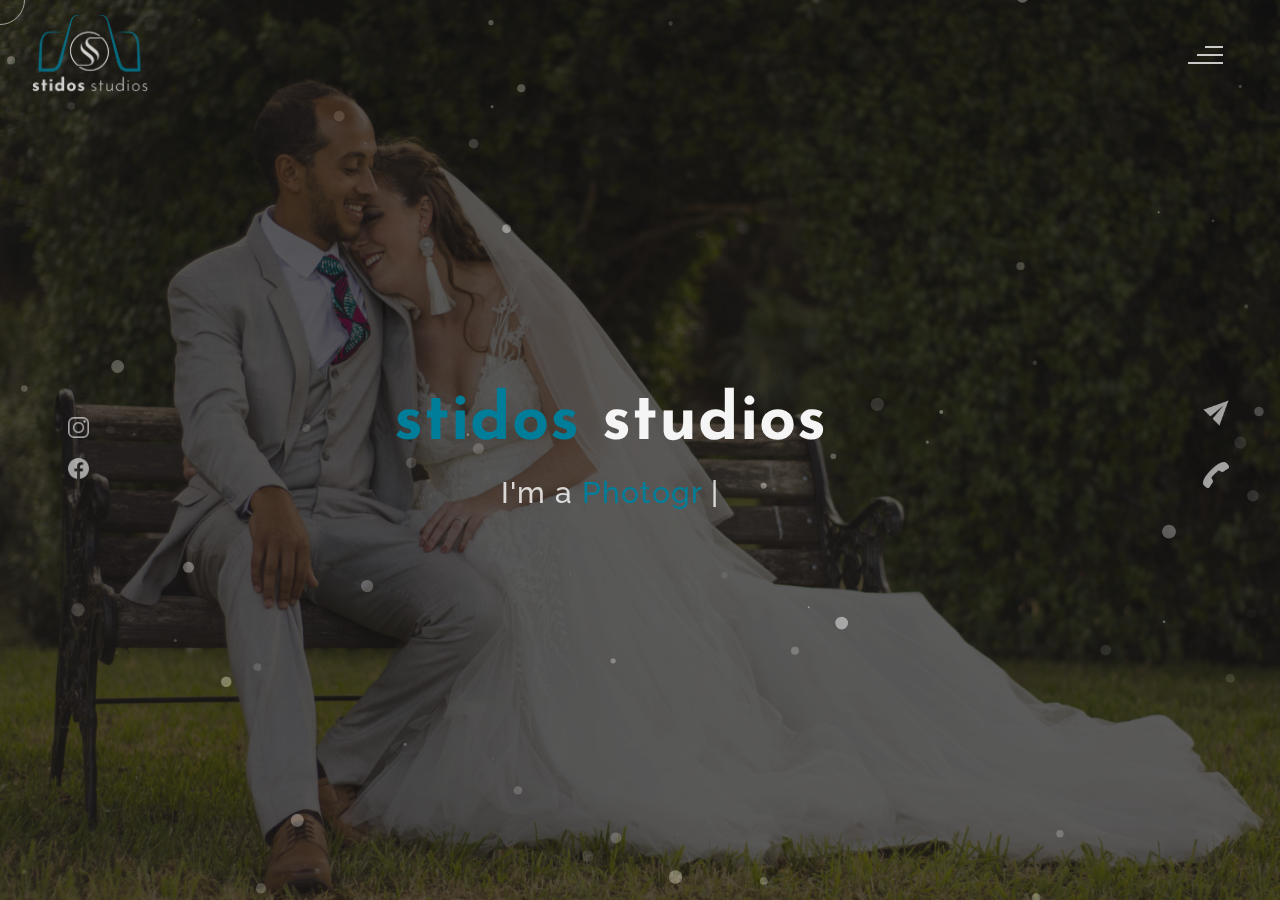
<file: themes/index.html>
<!DOCTYPE html>
<html lang="en">
<head>
    <meta charset="UTF-8">
    <meta name="viewport" content="width=device-width, initial-scale=1.0">
    <meta name="description" content="Stidos studios. Memories in a snap" />
	<meta name="keywords" content="photography, blog, creative, creative portfolio, online resume, personal, portfolio, stidos, responsive portfolio, resume, photo studio, studio" />
	<meta name="author" content="NaxTechmakers" />
    <title>Stidos Studios</title>
  <!--favicon-img--> 
   <link rel="icon" type="image/png" href="images/favicon.png">
   <!--favicon-img-->
   <!--main css file should not be removed -->
    <link rel="stylesheet" href="css/index.css">
    <!--main css file-->
    <!--color css-->
    <link rel="stylesheet" href="css/color-blue.css">
    <!--color css-->
    <script src="https://cdnjs.cloudflare.com/ajax/libs/gsap/3.2.6/gsap.min.js"></script>
</head>
<body>
    <!--contains all the div-->
    <div id="all">
    <!--mouse  follower-->
        <div class="cursor"></div>
    <!--mouse  follower-->
    <!--loader-->
        <div id="loader">
            <img src="./images/Logo2-png.png" alt="">
            <!-- <span class="color bold">stidos</span>studios  -->
        </div>
    <!--loader-end-->
    <!--link-screen-->
        <div id="breaker">
        </div>
        <div id="breaker-two">
        </div>
    <!--link-screen-->
        <!--Main-Section-->
        <!--Navigator-fullscreen-->
        <div id="navigation-content">
            <div class="logo">
                <img src="images/Logo2-png.png" alt="logo">
            </div>
            <div class="navigation-close">
                <span class="close-first"></span>
                <span class="close-second"></span>
            </div>
            <div class="navigation-links">
                <a href="#" data-text="HOME" id="home-link" >HOME</a>
                <a href="#" data-text="ABOUT" id="about-link" >ABOUT</a>
                <a href="#" data-text="BLOG" id="blog-link" >BLOG</a>
                <a href="#" data-text="PORTFOLIO" id="portfolio-link" >PORTFOLIO</a>
                <a href="#" data-text="CONTACT" id="contact-link" >CONTACT</a>
            </div>
        </div>
        <!--Navigator-Fullscreen END-->
          <!--Home Page-->
        <!--Menubar-->
        <div id="navigation-bar">
            <a href="index.html">
                <img src="images/Logo2-png.png" alt="logo">
            </a>
            <div class="menubar">
                <span class="first-span"></span>
                <span class="second-span"></span>
                <span class="third-span"></span>
            </div>
        </div>
        <!--Menubar End-->
          <!--Header-->
        <div id="header">
            <div id="particles"></div>
              <!--Social Media Links-->
            <div class="social-media-links">
               <a href="https://www.instagram.com/stidos/"><img src="images/instagram logo.png" class="social-media" alt="instagram-logo"></a><!--Your instagram homepage link inser in place of "#"-->
                <a href="https://www.facebook.com/Stidos"><img src="images/facebook logo.png" class="social-media" alt="facebook-logo"></a>
                <!-- <a href="#"><img src="images/linkedin logo.png" class="social-media" alt="linkedin-logo"></a>
                <a href="#"><img src="images/twitter logo.png" class="social-media" alt="twitter-logo"></a> -->

            </div>
            <!--Social Media Links end-->
            <div class="header-content">
                <div class="header-content-box">
                <div class="firstline">
                    <span class="color">stidos </span>studios
                    <!-- <img src="images/Logo2-png.png" alt="logo"> -->
                </div>
                <div class="secondline">
                I'm a
            <span class="txt-rotate color" data-period="1200"data-rotate='[ " Photographer.", " Videographer.", " Freelancer." ]'></span>
            <span class="slash">|</span>
        </div>
                    <div class="contact">
                <a href="Mailto:#"><img src="images/mail.png" alt="email-pic" class="contactpic"></a><!--Your email Id write in place of "#"-->
                <a href="Tel:#"><img src="images/call.png" alt="phone-pic" class="contactpic"></a><!--Your telephone number Id write in place of "#"-->
                    </div>    
            </div>
            </div>
            <!--header image-->
            <div class="header-image">
            <img src="images/JEAN-min.jpg" alt="logo">
            </div>
            <!--header image end-->
        </div>
           <!--Header End-->
        <!--HomePage End-->
        <!--Main-Section End-->
        <!--about-->
        <div id="about">
            <div class="color-changer">
            <div class="color-panel">
                <img src="images/gear.png" alt="">
            </div>
            <div class="color-selector">
                <div class="heading">Custom Colors</div>
                <div class="colors">
                    <ul >
                    <li>
                        <a href="#0" class="color-red " title="color-red"></a>
                    </li>
                    <li>
                        <a href="#0" class="color-purple" title="color-purple"></a>
                    </li>
                    <li>
                        <a href="#0" class="color-malt" title="color-malt"></a>
                    </li>
                    <li>
                        <a href="#0" class="color-green" title="color-green"></a>
                    </li>
                    <li>
                        <a href="#0" class="color-blue" title="color-blue"></a>
                    </li>
                    <li>
                        <a href="#0" class="color-orange" title="color-orange"></a>
                    </li>
                    </ul>
                </div>
            </div>
            </div>
            <!--about content-->
            <div id="about-content">
                <div class="about-header">
                    About <span class="color">Me</span>
                    <span class ="header-caption">Get to Know <span class="color"> me.</span></span>
                </div>
                <div class="about-main">
            <div class="about-first-paragraph wow">
            <!--about description-->
               <span class="about-first-line">
                As a 
                    <span class="color">dedicated and passionate photographer,</span>
                    I’m constantly looking for new moments to capture on camera. </span>
                     <br>
               <span class="about-second-line">    Since beginning my professional journey, I’ve worked on many different types of projects that have expanded my experience and added to my portfolio.
                I provide a variety of photographic services to clients including lifestyle photo shoots, light commercial work, as well as photographic coverage of events. My specialization lies in documentary photography/ visual storytelling realm.  I really enjoy shedding light on lesser-known issues and topics.
                Take a moment to explore my work, and contact me with any questions.</span>
               <!-- <div class="cv">
                <a href="#"><button>Download <span class="colors">CV</span></button></a>
            </div> -->
            </div>
            <!--about picture-->
            <div class="about-img">
                <img src="images/stidos.webp" alt="Stidos">
            </div>
            </div>
    
            </div>
            <!--services start-->
            <div id="services">
                <div class="color-changer">
                    <div class="color-panel">
                        <img src="images/gear.png" alt="">
                    </div>
                    <div class="color-selector">
                        <div class="heading">Theme Color</div>
                        <div class="colors">
                            <ul >
                            <li>
                                <a href="#0" class="color-red " title="color-red"></a>
                            </li>
                            <li>
                                <a href="#0" class="color-purple" title="color-purple"></a>
                            </li>
                            <li>
                                <a href="#0" class="color-malt" title="color-malt"></a>
                            </li>
                            <li>
                                <a href="#0" class="color-green" title="color-green"></a>
                            </li>
                            <li>
                                <a href="#0" class="color-blue" title="color-blue"></a>
                            </li>
                            <li>
                                <a href="#0" class="color-orange" title="color-orange"></a>
                            </li>
                            </ul>
                        </div>
                    </div>
                    </div>
            <!--services header-->
                    <div class="services-heading wow">
                        <span class="color">My</span> Services
                    </div>
            <!--services header end-->
            <!--services content-->
                    <div class="services-content">
                           <div class="service-one service wow">
                               <div class="service-img">
                               <img src="images/coding.png" alt="service-one">
                               </div>
                               <div class="service-description">
                                <h2>Photography</h2>
                                <p>Lifestyle/People photography, Architecture/Landscape photography, Product Photography, Event photography</p>
                               </div>
                           </div>
                           <div class="service-two service wow">
                               <div class="service-img">
                               <img src="images/instagram.png" alt="service-two">
                               </div>
                               <div class="service-description">
                                <h2>Videography</h2>
                                <p>Commercial & event videography, Company Promotional Videos, Commercials, Broadcast</p>
                               </div>
                           </div>
                           <div class="service-three service wow">
                            <div class="service-img">
                               <img src="images/bulb.png" alt="service-three">
                            </div>
                            <div class="service-description">
                                <h2>Photo Management</h2>
                                <p>Retouching, organizing, cataloging, archiving</p>
                            </div>
                        </div>
                    </div>
            </div>
            <!--services content end-->
            <!--services end-->
            <div id="skills">
               
                <div class="skills-content " style="text-align: center;">
                    <div class="skill-html skill">
                        <div class="skill-text">
                    <div class="html">
                        When it comes to delivering your message to your audience, we have the creative talent and in-house production resources to exceed your expectations and make a lasting impact with consumers. The Creative Bar handles it all under one roof—creative concepts, storyboarding, script writing, art direction, casting, location scouting, shooting, directing, special effects, producing, editing, motion graphics, color grading and more. Whether your goal is a national commercial, diverse social media content, or just a local company promo reel, we give premium attention to all budgets and project sizes.
                    </div>
                        </div>
                    
                    </div>
                    
                </div>
            </div>
    <!--copyright-section You Can Remove After Downloading-->
            <div class="footer">
             <div class="footer-text">
                &copy; Stidos Studios <script>document.write(new Date().getFullYear())</script> 
             </div>
            </div>
    <!--copyright-section-->
        </div>
        <!--about end-->
        <!--portfolio-->
        <div id="portfolio">
            <div class="color-changer">
                <div class="color-panel">
                    <img src="images/gear.png" alt="">
                </div>
                <div class="color-selector">
                    <div class="heading">Custom Colors</div>
                    <div class="colors">
                        <ul >
                        <li>
                            <a href="#0" class="color-red " title="color-red"></a>
                        </li>
                        <li>
                            <a href="#0" class="color-purple" title="color-purple"></a>
                        </li>
                        <li>
                            <a href="#0" class="color-malt" title="color-malt"></a>
                        </li>
                        <li>
                            <a href="#0" class="color-green" title="color-green"></a>
                        </li>
                        <li>
                            <a href="#0" class="color-blue" title="color-blue"></a>
                        </li>
                        <li>
                            <a href="#0" class="color-orange" title="color-orange"></a>
                        </li>
                        </ul>
                    </div>
                </div>
                </div>
            <div class="portfolio-header"> <span class="color"> My </span> Portfolio
            <span class ="header-caption"> Some Of My <span class="color"> Works</span></span></div>
            <div class="blog-content">
                <div class="blogs">
                    <a href="#">
                    <div class="img">
                       <img src="images/works/1.jpg" alt="blog-one">
                       <div class="blog-date">8 May,20</div>
                    </div>
                    <!-- <div class="blog-text">
                        <h3>Harleys In Hawaai</h3>
                        <p>Lorem ipsum dolor sit amet consectetur adipisicing elit. Possimus alias dolore recusandae illum, corrupti quo 
                            veniam saepe aliquid! Quis voluptates ratione consequuntur vel, perferendis cum provident? Magnam fugiat voluptas
                             libero.</p>
                    </div> -->
                    </a>
                </div>      
                <div class="blogs">
                   <a href="#">
                   <div class="img">
                       <img src="images/works/2.jpg" alt="blog-two">
                       <div class="blog-date">16 Jan,20</div>
                   </div>
                   <!-- <div class="blog-text">
                       <h3>Key To Be Productive</h3>
                       <p>Lorem ipsum dolor, sit amet consectetur adipisicing elit. Incidunt maiores, 
                           recusandae cupiditate ducimus a non tempora, architecto obcaecati eaque ipsum assumenda harum dolorum iusto tenetur
                            eius eligendi dolor magnam sit!</p>
                   </div> -->
                </a>
               </div>      
               <div class="blogs">
                   <a href="#">
                   <div class="img">
                       <img src="images/works/3.jpg" alt="blog-three">
                       <div class="blog-date">30 Nov,19</div>
                   </div>
                   <!-- <div class="blog-text">
                       <h3>Caffeine Addict</h3>
                       <p>Lorem ipsum, dolor sit amet consectetur adipisicing elit. Nemo nostrum impedit 
                           ipsam perspiciatis ratione sapiente quasi optio reprehenderit, labore consequuntur suscipit cum quas.
                            Officiis dolorem asperiores, ut necessitatibus quas doloremque?</p>
                   </div> -->
                </a>
               </div>
               <div class="blogs">
                   <a href="#">
                   <div class="img">
                       <img src="images/works/4.jpg" alt="blog-four">
                       <div class="blog-date">6 Jul,19</div>
                   </div>
                   <!-- <div class="blog-text">
                       <h3>Web Development</h3>
                       <p>Lorem ipsum dolor sit amet consectetur adipisicing elit. Dolorem, veniam ratione quam vitae,
                            quibusdam explicabo rem debitis velit ipsa repellat, impedit nulla fuga? Amet corporis praesentium quae.
                             Sed, quibusdam necessitatibus.</p>
                   </div> -->
                </a>
               </div>  
               <div class="blogs">
                   <a href="#">
                   <div class="img">
                       <img src="images/works/5.jpg" alt="blog-five">
                       <div class="blog-date">1 Jun,19</div>
                   </div>
                   <!-- <div class="blog-text">
                       <h3>Work From Home</h3>
                       <p>Lorem ipsum dolor sit amet consectetur adipisicing elit. Fuga sunt eum necessitatibus rem 
                           dignissimos nulla mollitia cumque, provident officiis non vitae? Animi aut doloremque illum, soluta hic minus 
                           sint explicabo..</p>
                   </div> -->
                </a>
               </div>  
               <div class="blogs">
                   <a href="#">
                   <div class="img">
                       <img src="images/works/6-min.jpg" alt="blog-six">
                       <div class="blog-date">28 Feb,19</div>
                   </div>
                   <!-- <div class="blog-text">
                       <h3>Business Trip</h3>
                       <p>Lorem ipsum dolor sit amet consectetur adipisicing elit. Explicabo tempora dolorum fuga ratione, unde, 
                           ex quaerat iste numquam nemo nihil nobis rem sint quia recusandae dignissimos quos ut rerum nam.</p>
                   </div> -->
                </a>
               </div> 
               <div class="blogs">
                <a href="#">
                <div class="img">
                    <img src="images/works/7-min-min.jpg" alt="blog-six">
                    <div class="blog-date">28 Feb,19</div>
                </div>
                <!-- <div class="blog-text">
                    <h3>Business Trip</h3>
                    <p>Lorem ipsum dolor sit amet consectetur adipisicing elit. Explicabo tempora dolorum fuga ratione, unde, 
                        ex quaerat iste numquam nemo nihil nobis rem sint quia recusandae dignissimos quos ut rerum nam.</p>
                </div> -->
             </a>
            </div>  
            <div class="blogs">
                <a href="#">
                <div class="img">
                    <img src="images/works/8-min-min.jpg" alt="blog-six">
                    <div class="blog-date">28 Feb,19</div>
                </div>
                <!-- <div class="blog-text">
                    <h3>Business Trip</h3>
                    <p>Lorem ipsum dolor sit amet consectetur adipisicing elit. Explicabo tempora dolorum fuga ratione, unde, 
                        ex quaerat iste numquam nemo nihil nobis rem sint quia recusandae dignissimos quos ut rerum nam.</p>
                </div> -->
             </a>
            </div>   
            <div class="blogs">
                <a href="#">
                <div class="img">
                    <img src="images/works/9-min.jpg" alt="blog-six">
                    <div class="blog-date">28 Feb,19</div>
                </div>
                <!-- <div class="blog-text">
                    <h3>Business Trip</h3>
                    <p>Lorem ipsum dolor sit amet consectetur adipisicing elit. Explicabo tempora dolorum fuga ratione, unde, 
                        ex quaerat iste numquam nemo nihil nobis rem sint quia recusandae dignissimos quos ut rerum nam.</p>
                </div> -->
             </a>
            </div>     
            <div class="blogs">
                <a href="#">
                <div class="img">
                    <img src="images/works/10-min.jpg" alt="blog-six">
                    <div class="blog-date">28 Feb,19</div>
                </div>
                <!-- <div class="blog-text">
                    <h3>Business Trip</h3>
                    <p>Lorem ipsum dolor sit amet consectetur adipisicing elit. Explicabo tempora dolorum fuga ratione, unde, 
                        ex quaerat iste numquam nemo nihil nobis rem sint quia recusandae dignissimos quos ut rerum nam.</p>
                </div> -->
             </a>
            </div>   
            <div class="blogs">
                <a href="#">
                <div class="img">
                    <img src="images/works/11-min.jpg" alt="blog-six">
                    <div class="blog-date">28 Feb,19</div>
                </div>
                <!-- <div class="blog-text">
                    <h3>Business Trip</h3>
                    <p>Lorem ipsum dolor sit amet consectetur adipisicing elit. Explicabo tempora dolorum fuga ratione, unde, 
                        ex quaerat iste numquam nemo nihil nobis rem sint quia recusandae dignissimos quos ut rerum nam.</p>
                </div> -->
             </a>
            </div>     
            <div class="blogs">
                <a href="#">
                <div class="img">
                    <img src="images/works/12.jpeg" alt="blog-six">
                    <div class="blog-date">28 Feb,19</div>
                </div>
                <!-- <div class="blog-text">
                    <h3>Business Trip</h3>
                    <p>Lorem ipsum dolor sit amet consectetur adipisicing elit. Explicabo tempora dolorum fuga ratione, unde, 
                        ex quaerat iste numquam nemo nihil nobis rem sint quia recusandae dignissimos quos ut rerum nam.</p>
                </div> -->
             </a>
            </div>       
           </div>

                    <!--copyright-section You Can Remove After Downloading-->
            <div class="footer">
                <div class="footer-text">
                    &copy; Stidos Studios <script>document.write(new Date().getFullYear())</script> 
                </div>
               </div>
       <!--copyright-section-->
             </div>
        <!--portfolio end-->
        <!--blog-->
        <div id="blog">
            <div class="color-changer">
                <div class="color-panel">
                    <img src="images/gear.png" alt="">
                </div>
                <div class="color-selector">
                    <div class="heading">Custom Colors</div>
                    <div class="colors">
                        <ul >
                        <li>
                            <a href="#0" class="color-red " title="color-red"></a>
                        </li>
                        <li>
                            <a href="#0" class="color-purple" title="color-purple"></a>
                        </li>
                        <li>
                            <a href="#0" class="color-malt" title="color-malt"></a>
                        </li>
                        <li>
                            <a href="#0" class="color-green" title="color-green"></a>
                        </li>
                        <li>
                            <a href="#0" class="color-blue" title="color-blue"></a>
                        </li>
                        <li>
                            <a href="#0" class="color-orange" title="color-orange"></a>
                        </li>
                        </ul>
                    </div>
                </div>
                </div>
        <div class="blog-header"> Blog</span>
            <span class ="header-caption"> My <span class="color"> blogs.</span></span></div>
            <div id="portfolio-content">
                <div class="portfolio portfolio-first">
                    <div class="portfolio-image">
                       <img src="images/blog/kevin.webp" alt="portfolio-first">
                    </div>
                    <div class="portfolio-text">
                        <h2>Hope in the face of despair.</h2>
                        <p>Meet Kevin Karuga, a vibrant youth leader from Nakuru County.Kevin is the Youth Center Coordinator of FHOK Nakuru Youth Center.

                            The center deals with matters SRHR which is key in pointing the next generation of young people in making better and informed decisions regarding their reproductive health.</p>
                        <div class="button"><a href="#"><button><span class="index"> Read More<i class="gg-arrow-right"></i></span></button></a></div>
                    </div>
                </div>
                <div class="portfolio portfolio-second">
                   <div class="portfolio-image">
                       <img src="images/blog/helping-hand.webp" alt="portfolio-second">
                   </div>
                   <div class="portfolio-text">
                       <h2>Lending a Hand Beyond County Borders</h2>
                       <p>2020 has been an extremely tough year for Kenyans and the Covid-19 pandemic has only made it worse. Loropili - a small village in Baringo County has had it worse, the recent floods swept away 35 households rendering many homeless, jobless and subjected to extreme vagaries.

                        Young women and girls were most affected with cases of teenage pregnancies reportedly on the rise.</p>
                       <div class="button"><a href="#"><button><span class="index"> Read More<i class="gg-arrow-right"></i></span></button></a></div>
                   </div>
               </div>
            
               <!-- <div class="portfolio portfolio-third">
                   <div class="portfolio-image">
                       <img src="images/portfolio-third.jpg" alt="portfolio-third">
                   </div>
                   <div class="portfolio-text">
                       <h2>UI Designing</h2>
                       <p>Lorem, ipsum dolor sit amet consectetur adipisicing elit. Ad ut optio repellat cupiditate expedita eius dignissimos
                           .. Id cumque placeat minima ad laudantium suscipit voluptatem ducimus</p>
                       <div class="button"><a href="#"><button><span class="index"> View Project<i class="gg-arrow-right"></i></span></button></a></div>
                   </div>
               </div>
               <div class="portfolio portfolio-fourth">
                   <div class=" portfolio-image">
                       <img src="images/portfolio-fourth.jpg" alt="portfolio-fourth">
                   </div>
                   <div class="portfolio-text">
                       <h2>Wow Graphics</h2>
                       <p>Lorem, ipsum dolor sit amet consectetur adipisicing elit. Ad ut optio repellat cupiditate
                            expedita eius dignissimos. Id cumque placeat minima ad laudantium suscipit voluptatem ducimus</p>
                       <div class="button"><a href="#"><button><span class="index"> View Project<i class="gg-arrow-right"></i></span></button></a></div>
                   </div>
               </div> -->
                </div>
            
               <!--copyright-section You Can Remove After Downloading-->
               <div class="footer">
                <div class="footer-text">
                    &copy; Stidos Studios <script>document.write(new Date().getFullYear())</script> 
                </div>
               </div>
       <!--copyright-section-->
        </div>
        <!--blog end-->
        <!--contact-->
     <div id="contact">
        <div class="color-changer">
            <div class="color-panel">
                <img src="images/gear.png" alt="">
            </div>
            <div class="color-selector">
                <div class="heading">Custom Colors</div>
                <div class="colors">
                    <ul >
                    <li>
                        <a href="#0" class="color-red " title="color-red"></a>
                    </li>
                    <li>
                        <a href="#0" class="color-purple" title="color-purple"></a>
                    </li>
                    <li>
                        <a href="#0" class="color-malt" title="color-malt"></a>
                    </li>
                    <li>
                        <a href="#0" class="color-green" title="color-green"></a>
                    </li>
                    <li>
                        <a href="#0" class="color-blue" title="color-blue"></a>
                    </li>
                    <li>
                        <a href="#0" class="color-orange" title="color-orange"></a>
                    </li>
                    </ul>
                </div>
            </div>
            </div>
         <div class="contact-header">Contact <span class="color"> Me</span>
        <div class="contact-header-caption"> <span class="color"> Get</span> In Touch.</div></div>
        <div class="contact-content">
            <!--Contact form-->
             <div class="contact-form">
                 <div class="form-header">
                     Message Me
                 </div>
                 <form id="myForm" action="#">
                    <div class="input-line">
                        <input  id="name" type="text" placeholder="Name" class="input-name">
                        <input id="email" type="email" placeholder="Email"  class="input-name">
                    </div>
                    <input type="text" id="subject" placeholder="subject" class="input-subject">
                    <textarea id ="body" class="input-textarea" placeholder="message"></textarea>
                    <button type="button" id ="submit" value="send">Submit</button>
                 </form>
               
             </div>
            <!--Contact form-->
            <!--Contact information-->
             <div class="contact-info">
                <div class="contact-info-header">
                    Contact Info
                </div>
                <div class="contact-info-content">
                <div class="contect-info-content-line">
                    <img src="./images/icon-name.png" class="icon" alt="name-icon">
                    <div class="contact-info-icon-text">
                        <h6>Name</h6>
                        <p>Stidos Studios</p>
                  </div>
                </div>
                <div class="contect-info-content-line">
                  <img src="./images/icon-location.png" class="icon" alt="location-icon">
                  <div class="contact-info-icon-text">
                      <h6>Location</h6>
                      <p>Ground Floor, KR Souk,Building.</p> 
                      <p>Opposite Naivas Downtown, Nakuru</p>
                </div>
              </div>
              <div class="contect-info-content-line">
                  <img src="./images/icon-phone.png" class="icon" alt="phone-icon">
                  <div class="contact-info-icon-text">
                      <h6>Call</h6>
                      <p>+254 720 785 048</p>
                </div>
              </div>
              
              <div class="contect-info-content-line">
                  <img src="./images/icon-email.png" class="icon" alt="email-icon">
                  <div class="contact-info-icon-text">
                      <h6>Email</h6>
                      <p>Stidos93@gmail.com</p>
                </div>
              </div>
                </div>
            <!--Contact information end-->
           </div>
        </div>
                    <!--copyright-section You Can Remove After Downloading-->
                    <div class="footer">
                        <div class="footer-text">
                            &copy; Stidos Studios <script>document.write(new Date().getFullYear())</script> 
                        </div>
                       </div>
               <!--copyright-section-->
     </div>
        <!--contact end-->
    </div>
    <!--all the divisions-->
    <script src="js/jquery.min.js"></script>
    <script src="js/particles.js"></script>
    <script src="js/particles.min.js"></script>
    <script src="js/index.js"></script>
    <!--particles script-->
<script>
    particlesJS("particles", {"particles":{"number":{"value":60,"density":{"enable":true,"value_area":800}},"color":{"value":"#fff"},"shape":{"type":"circle","stroke":{"width":0,"color":"#000000"},"polygon":{"nb_sides":5},"image":{"src":"img/github.svg","width":100,"height":100}},"opacity":{"value":0.5,"random":true,"anim":{"enable":false,"speed":1,"opacity_min":0.1,"sync":false}},"size":{"value":7,"random":true,"anim":{"enable":false,"speed":40,"size_min":0.1,"sync":false}},"line_linked":{"enable":false,"distance":500,"color":"#ffffff","opacity":0.4,"width":2},"move":{"enable":true,"speed":3,"direction":"bottom","random":false,"straight":false,"out_mode":"out","bounce":false,"attract":{"enable":false,"rotateX":600,"rotateY":1200}}},"interactivity":{"detect_on":"canvas","events":{"onhover":{"enable":true,"mode":"bubble"},"onclick":{"enable":true,"mode":"repulse"},"resize":true},"modes":{"grab":{"distance":400,"line_linked":{"opacity":0.5}},"bubble":{"distance":400,"size":4,"duration":0.3,"opacity":1,"speed":3},"repulse":{"distance":200,"duration":0.4},"push":{"particles_nb":4},"remove":{"particles_nb":2}}},"retina_detect":true});
</script>

</body>
</html>
</file>
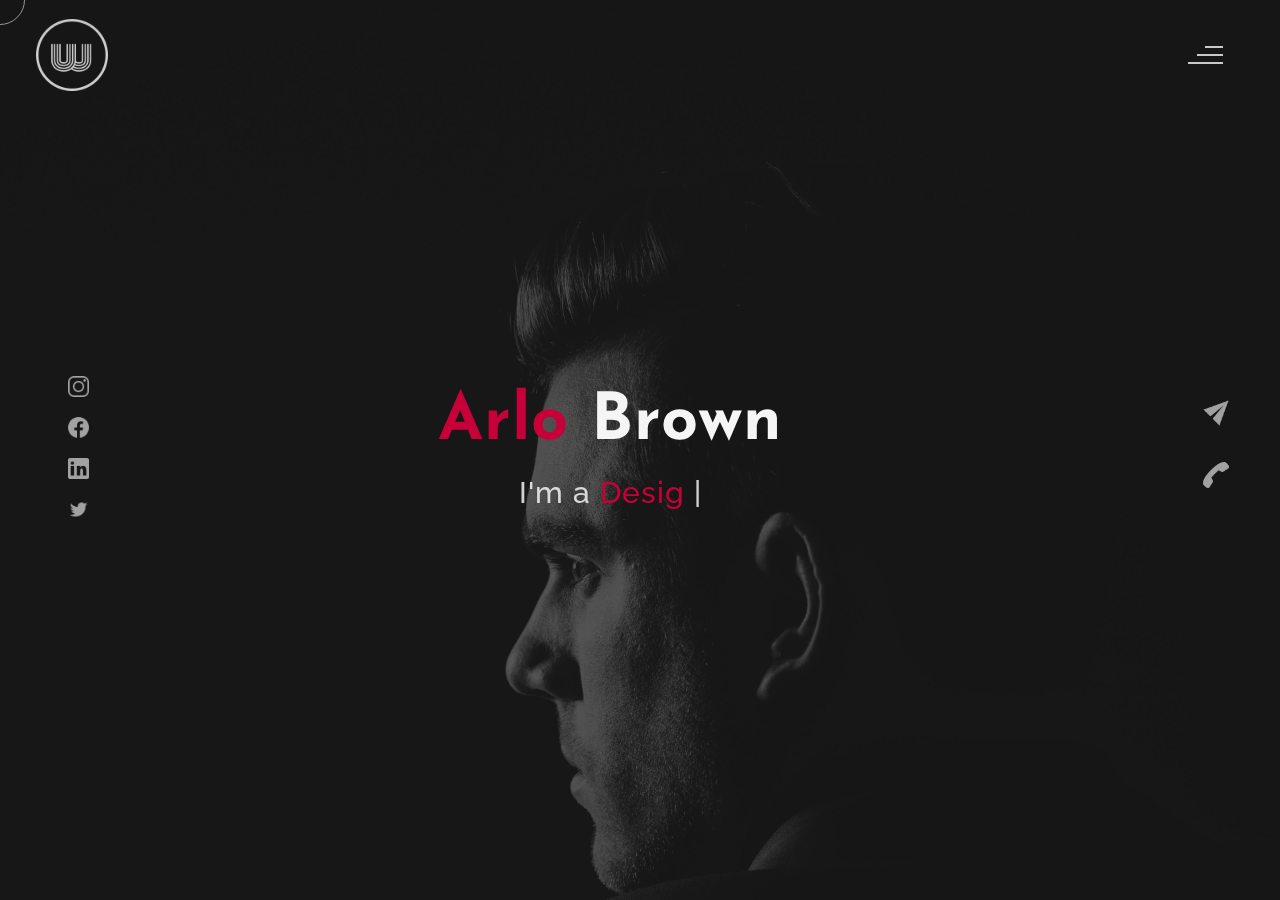
<file: theme-clean.html>
<!DOCTYPE html>
<html lang="en">
<head>
    <meta charset="UTF-8">
    <meta name="viewport" content="width=device-width, initial-scale=1.0">
    <meta name="description" content="Willy Wonkas - Personal Portfolio Website Template" />
	<meta name="keywords" content="blog, business card, creative, creative portfolio, cv theme, online resume, personal, portfolio, professional cv, responsive portfolio, resume, resume theme, vcard" />
	<meta name="author" content="willy wonka" />
    <title>Willy Wonkas - Personal Portfolio Website Template</title>
  <!--favicon-img--> 
   <link rel="icon" type="image/png" href="images/favicon.png">
   <!--favicon-img-->
   <!--main css file should not be removed -->
    <link rel="stylesheet" href="css/index.css">
    <!--main css file-->
    <script src="https://cdnjs.cloudflare.com/ajax/libs/gsap/3.2.6/gsap.min.js"></script>
</head>
<body>
    <!--contains all the div-->
    <div id="all">
    <!--mouse  follower-->
        <div class="cursor"></div>
    <!--mouse  follower-->
    <!--loader-->
        <div id="loader">
            <span class="color">Arlo</span>Brown 
        </div>
    <!--loader-end-->
    <!--link-screen-->
        <div id="breaker">
        </div>
        <div id="breaker-two">
        </div>
    <!--link-screen-->
        <!--Main-Section-->
        <!--Navigator-fullscreen-->
        <div id="navigation-content">
            <div class="logo">
                <img src="images/willy wonka logo.png" alt="logo">
            </div>
            <div class="navigation-close">
                <span class="close-first"></span>
                <span class="close-second"></span>
            </div>
            <div class="navigation-links">
                <a href="#" data-text="HOME" id="home-link" >HOME</a>
                <a href="#" data-text="ABOUT" id="about-link" >ABOUT</a>
                <a href="#" data-text="BLOG" id="blog-link" >BLOG</a>
                <a href="#" data-text="PORTFOLIO" id="portfolio-link" >PORTFOLIO</a>
                <a href="#" data-text="CONTACT" id="contact-link" >CONTACT</a>
            </div>
        </div>
        <!--Navigator-Fullscreen END-->
          <!--Home Page-->
        <!--Menubar-->
        <div id="navigation-bar">
            <img src="images/willy wonka logo.png" alt="logo">
            <div class="menubar">
                <span class="first-span"></span>
                <span class="second-span"></span>
                <span class="third-span"></span>
            </div>
        </div>
        <!--Menubar End-->
          <!--Header-->
        <div id="header">
            <div id="particles"></div>
              <!--Social Media Links-->
            <div class="social-media-links">
               <a href="#"><img src="images/instagram logo.png" class="social-media" alt="instagram-logo"></a><!--Your instagram homepage link inser in place of "#"-->
                <a href="#"><img src="images/facebook logo.png" class="social-media" alt="facebook-logo"></a>
                <a href="#"><img src="images/linkedin logo.png" class="social-media" alt="linkedin-logo"></a>
                <a href="#"><img src="images/twitter logo.png" class="social-media" alt="twitter-logo"></a>

            </div>
            <!--Social Media Links end-->
            <div class="header-content">
                <div class="header-content-box">
                <div class="firstline"><span class="color">Arlo </span>Brown</div>
                <div class="secondline">
                I'm a
            <span class="txt-rotate color" data-period="1200"data-rotate='[ " Designer.", " Blogger.", " Freelancer." ]'></span>
            <span class="slash">|</span>
        </div>
                    <div class="contact">
                <a href="Mailto:#"><img src="images/mail.png" alt="email-pic" class="contactpic"></a><!--Your email Id write in place of "#"-->
                <a href="Tel:#"><img src="images/call.png" alt="phone-pic" class="contactpic"></a><!--Your telephone number Id write in place of "#"-->
                    </div>    
            </div>
            </div>
            <!--header image-->
            <div class="header-image">
            <img src="images/man.jpg" alt="logo">
            </div>
            <!--header image end-->
        </div>
           <!--Header End-->
        <!--HomePage End-->
        <!--Main-Section End-->
        <!--about-->
        <div id="about">
            <div class="color-changer">
            <div class="color-panel">
                <img src="images/gear.png" alt="">
            </div>
            <div class="color-selector">
                <div class="heading">Custom Colors</div>
                <div class="colors">
                    <ul >
                    <li>
                        <a href="#0" class="color-red " title="color-red"></a>
                    </li>
                    <li>
                        <a href="#0" class="color-purple" title="color-purple"></a>
                    </li>
                    <li>
                        <a href="#0" class="color-malt" title="color-malt"></a>
                    </li>
                    <li>
                        <a href="#0" class="color-green" title="color-green"></a>
                    </li>
                    <li>
                        <a href="#0" class="color-blue" title="color-blue"></a>
                    </li>
                    <li>
                        <a href="#0" class="color-orange" title="color-orange"></a>
                    </li>
                    </ul>
                </div>
            </div>
            </div>
            <!--about content-->
            <div id="about-content">
                <div class="about-header">
                    About <span class="color">Me</span>
                    <span class ="header-caption">Get to Know <span class="color"> me.</span></span>
                </div>
                <div class="about-main">
            <div class="about-first-paragraph wow">
            <!--about description-->
               <span class="about-first-line">
                    I'm creative 
                    <span class="color">web developer</span>
                     based in New York , USA </span>
                     <br>
               <span class="about-second-line"> With 20 years of experience as a professional Web developer, I have acquired the skills and knowledge necessary to make your project a success. I enjoy every step while working.</span>
               <div class="cv">
                <a href="#"><button>Download <span class="colors">CV</span></button></a>
            </div>
            </div>
            <!--about picture-->
            <div class="about-img">
                <img src="images/about.jpg" alt="Your Image">
            </div>
            </div>
    
            </div>
            <!--services start-->
            <div id="services">
                <div class="color-changer">
                    <div class="color-panel">
                        <img src="images/gear.png" alt="">
                    </div>
                    <div class="color-selector">
                        <div class="heading">Custom Colors</div>
                        <div class="colors">
                            <ul >
                            <li>
                                <a href="#0" class="color-red " title="color-red"></a>
                            </li>
                            <li>
                                <a href="#0" class="color-purple" title="color-purple"></a>
                            </li>
                            <li>
                                <a href="#0" class="color-malt" title="color-malt"></a>
                            </li>
                            <li>
                                <a href="#0" class="color-green" title="color-green"></a>
                            </li>
                            <li>
                                <a href="#0" class="color-blue" title="color-blue"></a>
                            </li>
                            <li>
                                <a href="#0" class="color-orange" title="color-orange"></a>
                            </li>
                            </ul>
                        </div>
                    </div>
                    </div>
            <!--services header-->
                    <div class="services-heading wow">
                        <span class="color">My</span> Services
                    </div>
            <!--services header end-->
            <!--services content-->
                    <div class="services-content">
                           <div class="service-one service wow">
                               <div class="service-img">
                               <img src="images/coding.png" alt="service-one">
                               </div>
                               <div class="service-description">
                                <h2>Web Designing</h2>
                                <p>Lorem ipsum dolor sit amet consectetur adipisicing elit. Quod quibusdam possimus</p>
                               </div>
                           </div>
                           <div class="service-two service wow">
                               <div class="service-img">
                               <img src="images/instagram.png" alt="service-two">
                               </div>
                               <div class="service-description">
                                <h2>Social Media</h2>
                                <p>Lorem ipsum dolor sit amet consectetur adipisicing elit. Quod quibusdam possimus</p>
                               </div>
                           </div>
                           <div class="service-three service wow">
                            <div class="service-img">
                               <img src="images/bulb.png" alt="service-three">
                            </div>
                            <div class="service-description">
                                <h2>Creative Design</h2>
                                <p>Lorem ipsum dolor sit amet consectetur adipisicing elit. Quod quibusdam possimus</p>
                            </div>
                        </div>
                    </div>
            </div>
            <!--services content end-->
            <!--services end-->
            <div id="skills">
                <div class="skills-header">
                     My <span class="color"> Skills</span>
                </div>
                <div class="skills-content " style="text-align: center;">
                    <div class="skill-html skill">
                        <div class="skill-text">
                    <div class="html">
                        HTML/CSS
                    </div>
                        </div>
                    <div class="html-prog wow prog">
                 <div class="html-progress wow">95%</div>
                    </div>
                    </div>
                    <div class="skill-html skill">
                        <div class="skill-text">
                    <div class="html">
                      Javascript
                    </div>
                        </div>
                    <div class="html-prog wow prog">
                 <div class="js-progress wow">90%</div>
                    </div>
                    </div>
                    <div class="skill-html skill">
                        <div class="skill-text">
                    <div class="html">
                        Adobe Ps
                    </div>
                        </div>
                    <div class="html-prog wow prog">
                 <div class="adobe-progress wow">83%</div>
                    </div>
                    </div>
                    <div class="skill-html skill">
                        <div class="skill-text">
                    <div class="html">
                        PHP
                    </div>
                        </div>
                    <div class="html-prog wow prog">
                 <div class="php-progress wow">87%</div>
                    </div>
                    </div>
                    <div class="skill-html skill">
                        <div class="skill-text">
                    <div class="html">
                        JQuery
                    </div>
                        </div>
                    <div class="html-prog wow prog">
                 <div class="jquery-progress wow">94%</div>
                    </div>
                    </div>
                    <div class="skill-html skill">
                        <div class="skill-text">
                    <div class="html">
                        SEO
                    </div>
                        </div>
                    <div class="html-prog wow prog">
                 <div class="seo-progress wow">84%</div>
                    </div>
                    </div>
                </div>
            </div>
    <!--copyright-section You Can Remove After Downloading-->
            <div class="footer">
             <div class="footer-text">
                 <img src="./images/copyright.png" alt="copyright-img" class="images" height="14px"> Willy Wonkas
             </div>
            </div>
    <!--copyright-section-->
        </div>
        <!--about end-->
        <!--portfolio-->
        <div id="portfolio">
            <div class="color-changer">
                <div class="color-panel">
                    <img src="images/gear.png" alt="">
                </div>
                <div class="color-selector">
                    <div class="heading">Custom Colors</div>
                    <div class="colors">
                        <ul >
                        <li>
                            <a href="#0" class="color-red " title="color-red"></a>
                        </li>
                        <li>
                            <a href="#0" class="color-purple" title="color-purple"></a>
                        </li>
                        <li>
                            <a href="#0" class="color-malt" title="color-malt"></a>
                        </li>
                        <li>
                            <a href="#0" class="color-green" title="color-green"></a>
                        </li>
                        <li>
                            <a href="#0" class="color-blue" title="color-blue"></a>
                        </li>
                        <li>
                            <a href="#0" class="color-orange" title="color-orange"></a>
                        </li>
                        </ul>
                    </div>
                </div>
                </div>
            <div class="portfolio-header"> <span class="color"> My </span> Portfolio
            <span class ="header-caption"> Some Of My <span class="color"> Works</span></span></div>
             <div id="portfolio-content">
                 <div class="portfolio portfolio-first">
                     <div class="portfolio-image">
                        <img src="images/portfolio-first.jpg" alt="portfolio-first">
                     </div>
                     <div class="portfolio-text">
                         <h2>App Idea</h2>
                         <p>Lorem, ipsum dolor sit amet consectetur adipisicing elit. Ad ut optio repellat cupiditate 
                             expedita eius dignissimos. Id cumque placeat minima ad laudantium suscipit voluptatem ducimus</p>
                         <div class="button"><a href="#"><button><span class="index"> View Project<i class="gg-arrow-right"></i></span></button></a></div>
                     </div>
                 </div>
                 <div class="portfolio portfolio-second">
                    <div class="portfolio-image">
                        <img src="images/portfolio-second.jpg" alt="portfolio-second">
                    </div>
                    <div class="portfolio-text">
                        <h2>Web Designing</h2>
                        <p>Lorem ipsum dolor sit, amet consectetur adipisicing elit. Id cumque placeat minima ad laudantium suscipit
                             voluptatem ducimus. Id cumque placeat minima ad laudantium suscipit voluptatem ducimus</p>
                        <div class="button"><a href="#"><button><span class="index"> View Project<i class="gg-arrow-right"></i></span></button></a></div>
                    </div>
                </div>
             
                <div class="portfolio portfolio-third">
                    <div class="portfolio-image">
                        <img src="images/portfolio-third.jpg" alt="portfolio-third">
                    </div>
                    <div class="portfolio-text">
                        <h2>UI Designing</h2>
                        <p>Lorem, ipsum dolor sit amet consectetur adipisicing elit. Ad ut optio repellat cupiditate expedita eius dignissimos
                            .. Id cumque placeat minima ad laudantium suscipit voluptatem ducimus</p>
                        <div class="button"><a href="#"><button><span class="index"> View Project<i class="gg-arrow-right"></i></span></button></a></div>
                    </div>
                </div>
                <div class="portfolio portfolio-fourth">
                    <div class=" portfolio-image">
                        <img src="images/portfolio-fourth.jpg" alt="portfolio-fourth">
                    </div>
                    <div class="portfolio-text">
                        <h2>Wow Graphics</h2>
                        <p>Lorem, ipsum dolor sit amet consectetur adipisicing elit. Ad ut optio repellat cupiditate
                             expedita eius dignissimos. Id cumque placeat minima ad laudantium suscipit voluptatem ducimus</p>
                        <div class="button"><a href="#"><button><span class="index"> View Project<i class="gg-arrow-right"></i></span></button></a></div>
                    </div>
                </div>
                 </div>
                    <!--copyright-section You Can Remove After Downloading-->
            <div class="footer">
                <div class="footer-text">
                    <img src="./images/copyright.png" alt="copyright-img" class="images" height="14px"> Willy Wonkas
                </div>
               </div>
       <!--copyright-section-->
             </div>
        <!--portfolio end-->
        <!--blog-->
        <div id="blog">
            <div class="color-changer">
                <div class="color-panel">
                    <img src="images/gear.png" alt="">
                </div>
                <div class="color-selector">
                    <div class="heading">Custom Colors</div>
                    <div class="colors">
                        <ul >
                        <li>
                            <a href="#0" class="color-red " title="color-red"></a>
                        </li>
                        <li>
                            <a href="#0" class="color-purple" title="color-purple"></a>
                        </li>
                        <li>
                            <a href="#0" class="color-malt" title="color-malt"></a>
                        </li>
                        <li>
                            <a href="#0" class="color-green" title="color-green"></a>
                        </li>
                        <li>
                            <a href="#0" class="color-blue" title="color-blue"></a>
                        </li>
                        <li>
                            <a href="#0" class="color-orange" title="color-orange"></a>
                        </li>
                        </ul>
                    </div>
                </div>
                </div>
        <div class="blog-header"> Blogs</span>
            <span class ="header-caption"> My Latest <span class="color"> blog posts.</span></span></div>
            <div class="blog-content">
                 <div class="blogs">
                     <a href="#">
                     <div class="img">
                         <img src="images/post-one.jpg" alt="blog-one">
                        <div class="blog-date">8 May,20</div>
                     </div>
                     <div class="blog-text">
                         <h3>Harleys In Hawaai</h3>
                         <p>Lorem ipsum dolor sit amet consectetur adipisicing elit. Possimus alias dolore recusandae illum, corrupti quo 
                             veniam saepe aliquid! Quis voluptates ratione consequuntur vel, perferendis cum provident? Magnam fugiat voluptas
                              libero.</p>
                     </div></a>
                 </div>      
                 <div class="blogs">
                    <a href="#">
                    <div class="img">
                        <img src="images/post-two.jpg" alt="blog-two">
                        <div class="blog-date">16 Jan,20</div>
                    </div>
                    <div class="blog-text">
                        <h3>Key To Be Productive</h3>
                        <p>Lorem ipsum dolor, sit amet consectetur adipisicing elit. Incidunt maiores, 
                            recusandae cupiditate ducimus a non tempora, architecto obcaecati eaque ipsum assumenda harum dolorum iusto tenetur
                             eius eligendi dolor magnam sit!</p>
                    </div></a>
                </div>      
                <div class="blogs">
                    <a href="#">
                    <div class="img">
                        <img src="images/post-three.jpg" alt="blog-three">
                        <div class="blog-date">30 Nov,19</div>
                    </div>
                    <div class="blog-text">
                        <h3>Caffeine Addict</h3>
                        <p>Lorem ipsum, dolor sit amet consectetur adipisicing elit. Nemo nostrum impedit 
                            ipsam perspiciatis ratione sapiente quasi optio reprehenderit, labore consequuntur suscipit cum quas.
                             Officiis dolorem asperiores, ut necessitatibus quas doloremque?</p>
                    </div></a>
                </div>
                <div class="blogs">
                    <a href="#">
                    <div class="img">
                        <img src="images/post-four.jpg" alt="blog-four">
                        <div class="blog-date">6 Jul,19</div>
                    </div>
                    <div class="blog-text">
                        <h3>Web Development</h3>
                        <p>Lorem ipsum dolor sit amet consectetur adipisicing elit. Dolorem, veniam ratione quam vitae,
                             quibusdam explicabo rem debitis velit ipsa repellat, impedit nulla fuga? Amet corporis praesentium quae.
                              Sed, quibusdam necessitatibus.</p>
                    </div></a>
                </div>  
                <div class="blogs">
                    <a href="#">
                    <div class="img">
                        <img src="images/post-five.jpg" alt="blog-five">
                        <div class="blog-date">1 Jun,19</div>
                    </div>
                    <div class="blog-text">
                        <h3>Work From Home</h3>
                        <p>Lorem ipsum dolor sit amet consectetur adipisicing elit. Fuga sunt eum necessitatibus rem 
                            dignissimos nulla mollitia cumque, provident officiis non vitae? Animi aut doloremque illum, soluta hic minus 
                            sint explicabo..</p>
                    </div></a>
                </div>  
                <div class="blogs">
                    <a href="#">
                    <div class="img">
                        <img src="images/post-six.jpg" alt="blog-six">
                        <div class="blog-date">28 Feb,19</div>
                    </div>
                    <div class="blog-text">
                        <h3>Business Trip</h3>
                        <p>Lorem ipsum dolor sit amet consectetur adipisicing elit. Explicabo tempora dolorum fuga ratione, unde, 
                            ex quaerat iste numquam nemo nihil nobis rem sint quia recusandae dignissimos quos ut rerum nam.</p>
                    </div></a>
                </div>        
            </div>
               <!--copyright-section You Can Remove After Downloading-->
               <div class="footer">
                <div class="footer-text">
                    <img src="./images/copyright.png" alt="copyright-img" class="images" height="14px"> Willy Wonkas
                </div>
               </div>
       <!--copyright-section-->
        </div>
        <!--blog end-->
        <!--contact-->
     <div id="contact">
        <div class="color-changer">
            <div class="color-panel">
                <img src="images/gear.png" alt="">
            </div>
            <div class="color-selector">
                <div class="heading">Custom Colors</div>
                <div class="colors">
                    <ul >
                    <li>
                        <a href="#0" class="color-red " title="color-red"></a>
                    </li>
                    <li>
                        <a href="#0" class="color-purple" title="color-purple"></a>
                    </li>
                    <li>
                        <a href="#0" class="color-malt" title="color-malt"></a>
                    </li>
                    <li>
                        <a href="#0" class="color-green" title="color-green"></a>
                    </li>
                    <li>
                        <a href="#0" class="color-blue" title="color-blue"></a>
                    </li>
                    <li>
                        <a href="#0" class="color-orange" title="color-orange"></a>
                    </li>
                    </ul>
                </div>
            </div>
            </div>
         <div class="contact-header">Contact <span class="color"> Me</span>
        <div class="contact-header-caption"> <span class="color"> Get</span> In Touch.</div></div>
        <div class="contact-content">
            <!--Contact form-->
             <div class="contact-form">
                 <div class="form-header">
                     Message Me
                 </div>
                 <form id="myForm" action="#">
                    <div class="input-line">
                        <input  id="name" type="text" placeholder="Name" class="input-name">
                        <input id="email" type="email" placeholder="Email"  class="input-name">
                    </div>
                    <input type="text" id="subject" placeholder="subject" class="input-subject">
                    <textarea id ="body" class="input-textarea" placeholder="message"></textarea>
                    <button type="button" id ="submit" value="send">Submit</button>
                 </form>
               
             </div>
            <!--Contact form-->
            <!--Contact information-->
             <div class="contact-info">
                <div class="contact-info-header">
                    Contact Info
                </div>
                <div class="contact-info-content">
                <div class="contect-info-content-line">
                    <img src="./images/icon-name.png" class="icon" alt="name-icon">
                    <div class="contact-info-icon-text">
                        <h6>Name</h6>
                        <p>Arlo Brown</p>
                  </div>
                </div>
                <div class="contect-info-content-line">
                  <img src="./images/icon-location.png" class="icon" alt="location-icon">
                  <div class="contact-info-icon-text">
                      <h6>Location</h6>
                      <p>New York, USA</p>
                </div>
              </div>
              <div class="contect-info-content-line">
                  <img src="./images/icon-phone.png" class="icon" alt="phone-icon">
                  <div class="contact-info-icon-text">
                      <h6>Call</h6>
                      <p>+9865376531</p>
                </div>
              </div>
              
              <div class="contect-info-content-line">
                  <img src="./images/icon-email.png" class="icon" alt="email-icon">
                  <div class="contact-info-icon-text">
                      <h6>Email</h6>
                      <p>Info@example.com</p>
                </div>
              </div>
                </div>
            <!--Contact information end-->
           </div>
        </div>
                    <!--copyright-section You Can Remove After Downloading-->
                    <div class="footer">
                        <div class="footer-text">
                            <img src="./images/copyright.png" alt="copyright-img" class="images" height="14px"> Willy Wonkas
                        </div>
                       </div>
               <!--copyright-section-->
     </div>
        <!--contact end-->
    </div>
    <!--all the divisions-->
    <script src="js/jquery.min.js"></script>
    <script src="js/index.js"></script>


</body>
</html>
</file>
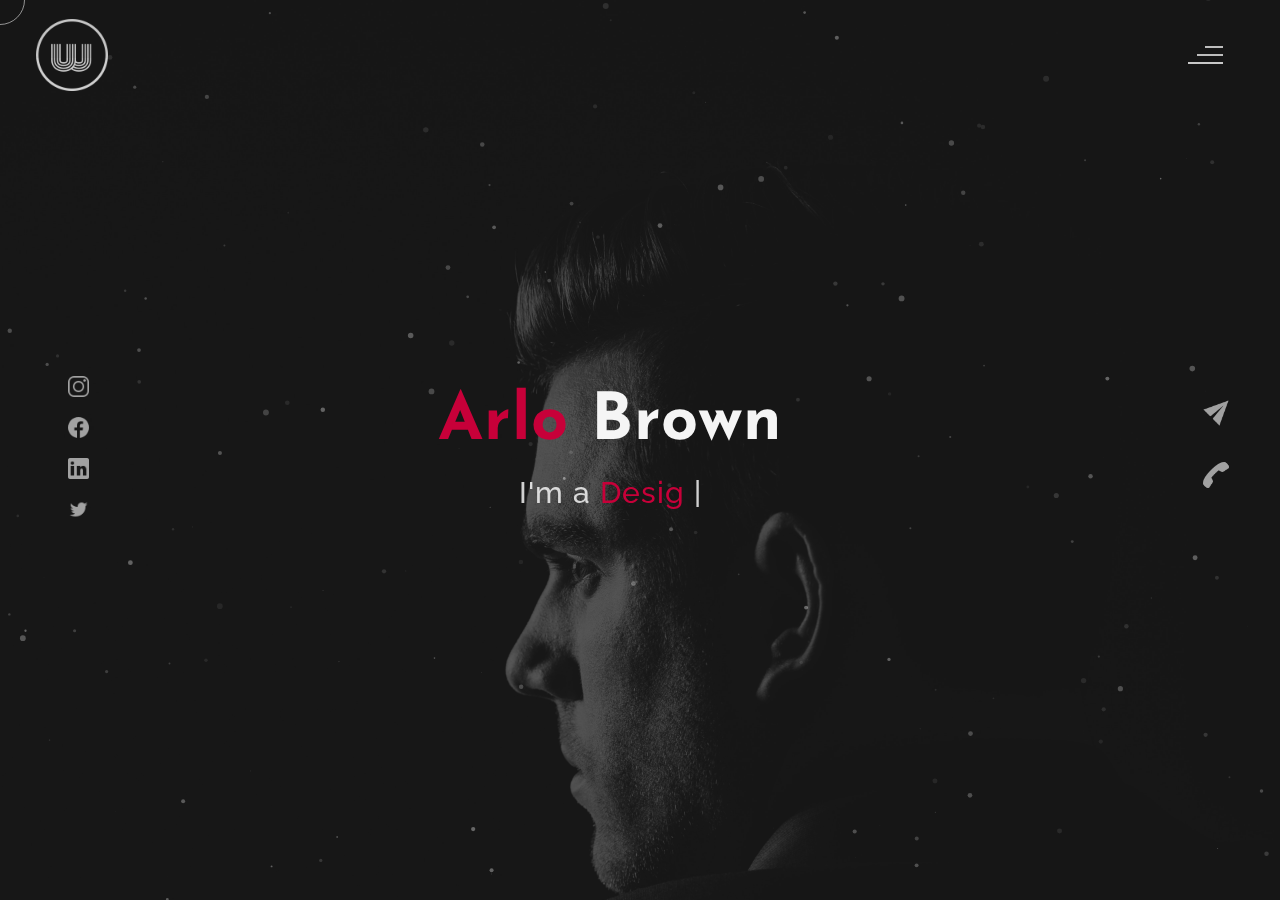
<file: theme-dust.html>
<!DOCTYPE html>
<html lang="en">
<head>
    <meta charset="UTF-8">
    <meta name="viewport" content="width=device-width, initial-scale=1.0">
    <meta name="description" content="Willy Wonkas - Personal Portfolio Website Template" />
	<meta name="keywords" content="blog, business card, creative, creative portfolio, cv theme, online resume, personal, portfolio, professional cv, responsive portfolio, resume, resume theme, vcard" />
	<meta name="author" content="willy wonka" />
    <title>Willy Wonkas - Personal Portfolio Website Template</title>
  <!--favicon-img--> 
   <link rel="icon" type="image/png" href="images/favicon.png">
   <!--favicon-img-->
   <!--main css file should not be removed -->
    <link rel="stylesheet" href="css/index.css">
    <!--main css file-->
    <script src="https://cdnjs.cloudflare.com/ajax/libs/gsap/3.2.6/gsap.min.js"></script>
</head>
<body>
    <!--contains all the div-->
    <div id="all">
    <!--mouse  follower-->
        <div class="cursor"></div>
    <!--mouse  follower-->
    <!--loader-->
        <div id="loader">
            <span class="color">Arlo</span>Brown 
        </div>
    <!--loader-end-->
    <!--link-screen-->
        <div id="breaker">
        </div>
        <div id="breaker-two">
        </div>
    <!--link-screen-->
        <!--Main-Section-->
        <!--Navigator-fullscreen-->
        <div id="navigation-content">
            <div class="logo">
                <img src="images/willy wonka logo.png" alt="logo">
            </div>
            <div class="navigation-close">
                <span class="close-first"></span>
                <span class="close-second"></span>
            </div>
            <div class="navigation-links">
                <a href="#" data-text="HOME" id="home-link" >HOME</a>
                <a href="#" data-text="ABOUT" id="about-link" >ABOUT</a>
                <a href="#" data-text="BLOG" id="blog-link" >BLOG</a>
                <a href="#" data-text="PORTFOLIO" id="portfolio-link" >PORTFOLIO</a>
                <a href="#" data-text="CONTACT" id="contact-link" >CONTACT</a>
            </div>
        </div>
        <!--Navigator-Fullscreen END-->
          <!--Home Page-->
        <!--Menubar-->
        <div id="navigation-bar">
            <img src="images/willy wonka logo.png" alt="logo">
            <div class="menubar">
                <span class="first-span"></span>
                <span class="second-span"></span>
                <span class="third-span"></span>
            </div>
        </div>
        <!--Menubar End-->
          <!--Header-->
        <div id="header">
            <div id="particles"></div>
              <!--Social Media Links-->
            <div class="social-media-links">
               <a href="#"><img src="images/instagram logo.png" class="social-media" alt="instagram-logo"></a><!--Your instagram homepage link inser in place of "#"-->
                <a href="#"><img src="images/facebook logo.png" class="social-media" alt="facebook-logo"></a>
                <a href="#"><img src="images/linkedin logo.png" class="social-media" alt="linkedin-logo"></a>
                <a href="#"><img src="images/twitter logo.png" class="social-media" alt="twitter-logo"></a>

            </div>
            <!--Social Media Links end-->
            <div class="header-content">
                <div class="header-content-box">
                <div class="firstline"><span class="color">Arlo </span>Brown</div>
                <div class="secondline">
                I'm a
            <span class="txt-rotate color" data-period="1200"data-rotate='[ " Designer.", " Blogger.", " Freelancer." ]'></span>
            <span class="slash">|</span>
        </div>
                    <div class="contact">
                <a href="Mailto:#"><img src="images/mail.png" alt="email-pic" class="contactpic"></a><!--Your email Id write in place of "#"-->
                <a href="Tel:#"><img src="images/call.png" alt="phone-pic" class="contactpic"></a><!--Your telephone number Id write in place of "#"-->
                    </div>    
            </div>
            </div>
            <!--header image-->
            <div class="header-image">
            <img src="images/man.jpg" alt="logo">
            </div>
            <!--header image end-->
        </div>
           <!--Header End-->
        <!--HomePage End-->
        <!--Main-Section End-->
        <!--about-->
        <div id="about">
            <div class="color-changer">
            <div class="color-panel">
                <img src="images/gear.png" alt="">
            </div>
            <div class="color-selector">
                <div class="heading">Custom Colors</div>
                <div class="colors">
                    <ul >
                    <li>
                        <a href="#0" class="color-red " title="color-red"></a>
                    </li>
                    <li>
                        <a href="#0" class="color-purple" title="color-purple"></a>
                    </li>
                    <li>
                        <a href="#0" class="color-malt" title="color-malt"></a>
                    </li>
                    <li>
                        <a href="#0" class="color-green" title="color-green"></a>
                    </li>
                    <li>
                        <a href="#0" class="color-blue" title="color-blue"></a>
                    </li>
                    <li>
                        <a href="#0" class="color-orange" title="color-orange"></a>
                    </li>
                    </ul>
                </div>
            </div>
            </div>
            <!--about content-->
            <div id="about-content">
                <div class="about-header">
                    About <span class="color">Me</span>
                    <span class ="header-caption">Get to Know <span class="color"> me.</span></span>
                </div>
                <div class="about-main">
            <div class="about-first-paragraph wow">
            <!--about description-->
               <span class="about-first-line">
                    I'm creative 
                    <span class="color">web developer</span>
                     based in New York , USA </span>
                     <br>
               <span class="about-second-line"> With 20 years of experience as a professional Web developer, I have acquired the skills and knowledge necessary to make your project a success. I enjoy every step while working.</span>
               <div class="cv">
                <a href="#"><button>Download <span class="colors">CV</span></button></a>
            </div>
            </div>
            <!--about picture-->
            <div class="about-img">
                <img src="images/about.jpg" alt="Your Image">
            </div>
            </div>
    
            </div>
            <!--services start-->
            <div id="services">
                <div class="color-changer">
                    <div class="color-panel">
                        <img src="images/gear.png" alt="">
                    </div>
                    <div class="color-selector">
                        <div class="heading">Custom Colors</div>
                        <div class="colors">
                            <ul >
                            <li>
                                <a href="#0" class="color-red " title="color-red"></a>
                            </li>
                            <li>
                                <a href="#0" class="color-purple" title="color-purple"></a>
                            </li>
                            <li>
                                <a href="#0" class="color-malt" title="color-malt"></a>
                            </li>
                            <li>
                                <a href="#0" class="color-green" title="color-green"></a>
                            </li>
                            <li>
                                <a href="#0" class="color-blue" title="color-blue"></a>
                            </li>
                            <li>
                                <a href="#0" class="color-orange" title="color-orange"></a>
                            </li>
                            </ul>
                        </div>
                    </div>
                    </div>
            <!--services header-->
                    <div class="services-heading wow">
                        <span class="color">My</span> Services
                    </div>
            <!--services header end-->
            <!--services content-->
                    <div class="services-content">
                           <div class="service-one service wow">
                               <div class="service-img">
                               <img src="images/coding.png" alt="service-one">
                               </div>
                               <div class="service-description">
                                <h2>Web Designing</h2>
                                <p>Lorem ipsum dolor sit amet consectetur adipisicing elit. Quod quibusdam possimus</p>
                               </div>
                           </div>
                           <div class="service-two service wow">
                               <div class="service-img">
                               <img src="images/instagram.png" alt="service-two">
                               </div>
                               <div class="service-description">
                                <h2>Social Media</h2>
                                <p>Lorem ipsum dolor sit amet consectetur adipisicing elit. Quod quibusdam possimus</p>
                               </div>
                           </div>
                           <div class="service-three service wow">
                            <div class="service-img">
                               <img src="images/bulb.png" alt="service-three">
                            </div>
                            <div class="service-description">
                                <h2>Creative Design</h2>
                                <p>Lorem ipsum dolor sit amet consectetur adipisicing elit. Quod quibusdam possimus</p>
                            </div>
                        </div>
                    </div>
            </div>
            <!--services content end-->
            <!--services end-->
            <div id="skills">
                <div class="skills-header">
                     My <span class="color"> Skills</span>
                </div>
                <div class="skills-content " style="text-align: center;">
                    <div class="skill-html skill">
                        <div class="skill-text">
                    <div class="html">
                        HTML/CSS
                    </div>
                        </div>
                    <div class="html-prog wow prog">
                 <div class="html-progress wow">95%</div>
                    </div>
                    </div>
                    <div class="skill-html skill">
                        <div class="skill-text">
                    <div class="html">
                      Javascript
                    </div>
                        </div>
                    <div class="html-prog wow prog">
                 <div class="js-progress wow">90%</div>
                    </div>
                    </div>
                    <div class="skill-html skill">
                        <div class="skill-text">
                    <div class="html">
                        Adobe Ps
                    </div>
                        </div>
                    <div class="html-prog wow prog">
                 <div class="adobe-progress wow">83%</div>
                    </div>
                    </div>
                    <div class="skill-html skill">
                        <div class="skill-text">
                    <div class="html">
                        PHP
                    </div>
                        </div>
                    <div class="html-prog wow prog">
                 <div class="php-progress wow">87%</div>
                    </div>
                    </div>
                    <div class="skill-html skill">
                        <div class="skill-text">
                    <div class="html">
                        JQuery
                    </div>
                        </div>
                    <div class="html-prog wow prog">
                 <div class="jquery-progress wow">94%</div>
                    </div>
                    </div>
                    <div class="skill-html skill">
                        <div class="skill-text">
                    <div class="html">
                        SEO
                    </div>
                        </div>
                    <div class="html-prog wow prog">
                 <div class="seo-progress wow">84%</div>
                    </div>
                    </div>
                </div>
            </div>
    <!--copyright-section You Can Remove After Downloading-->
            <div class="footer">
             <div class="footer-text">
                 <img src="./images/copyright.png" alt="copyright-img" class="images" height="14px"> Willy Wonkas
             </div>
            </div>
    <!--copyright-section-->
        </div>
        <!--about end-->
        <!--portfolio-->
        <div id="portfolio">
            <div class="color-changer">
                <div class="color-panel">
                    <img src="images/gear.png" alt="">
                </div>
                <div class="color-selector">
                    <div class="heading">Custom Colors</div>
                    <div class="colors">
                        <ul >
                        <li>
                            <a href="#0" class="color-red " title="color-red"></a>
                        </li>
                        <li>
                            <a href="#0" class="color-purple" title="color-purple"></a>
                        </li>
                        <li>
                            <a href="#0" class="color-malt" title="color-malt"></a>
                        </li>
                        <li>
                            <a href="#0" class="color-green" title="color-green"></a>
                        </li>
                        <li>
                            <a href="#0" class="color-blue" title="color-blue"></a>
                        </li>
                        <li>
                            <a href="#0" class="color-orange" title="color-orange"></a>
                        </li>
                        </ul>
                    </div>
                </div>
                </div>
            <div class="portfolio-header"> <span class="color"> My </span> Portfolio
            <span class ="header-caption"> Some Of My <span class="color"> Works</span></span></div>
             <div id="portfolio-content">
                 <div class="portfolio portfolio-first">
                     <div class="portfolio-image">
                        <img src="images/portfolio-first.jpg" alt="portfolio-first">
                     </div>
                     <div class="portfolio-text">
                         <h2>App Idea</h2>
                         <p>Lorem, ipsum dolor sit amet consectetur adipisicing elit. Ad ut optio repellat cupiditate 
                             expedita eius dignissimos. Id cumque placeat minima ad laudantium suscipit voluptatem ducimus</p>
                         <div class="button"><a href="#"><button><span class="index"> View Project<i class="gg-arrow-right"></i></span></button></a></div>
                     </div>
                 </div>
                 <div class="portfolio portfolio-second">
                    <div class="portfolio-image">
                        <img src="images/portfolio-second.jpg" alt="portfolio-second">
                    </div>
                    <div class="portfolio-text">
                        <h2>Web Designing</h2>
                        <p>Lorem ipsum dolor sit, amet consectetur adipisicing elit. Id cumque placeat minima ad laudantium suscipit
                             voluptatem ducimus. Id cumque placeat minima ad laudantium suscipit voluptatem ducimus</p>
                        <div class="button"><a href="#"><button><span class="index"> View Project<i class="gg-arrow-right"></i></span></button></a></div>
                    </div>
                </div>
             
                <div class="portfolio portfolio-third">
                    <div class="portfolio-image">
                        <img src="images/portfolio-third.jpg" alt="portfolio-third">
                    </div>
                    <div class="portfolio-text">
                        <h2>UI Designing</h2>
                        <p>Lorem, ipsum dolor sit amet consectetur adipisicing elit. Ad ut optio repellat cupiditate expedita eius dignissimos
                            .. Id cumque placeat minima ad laudantium suscipit voluptatem ducimus</p>
                        <div class="button"><a href="#"><button><span class="index"> View Project<i class="gg-arrow-right"></i></span></button></a></div>
                    </div>
                </div>
                <div class="portfolio portfolio-fourth">
                    <div class=" portfolio-image">
                        <img src="images/portfolio-fourth.jpg" alt="portfolio-fourth">
                    </div>
                    <div class="portfolio-text">
                        <h2>Wow Graphics</h2>
                        <p>Lorem, ipsum dolor sit amet consectetur adipisicing elit. Ad ut optio repellat cupiditate
                             expedita eius dignissimos. Id cumque placeat minima ad laudantium suscipit voluptatem ducimus</p>
                        <div class="button"><a href="#"><button><span class="index"> View Project<i class="gg-arrow-right"></i></span></button></a></div>
                    </div>
                </div>
                 </div>
                    <!--copyright-section You Can Remove After Downloading-->
            <div class="footer">
                <div class="footer-text">
                    <img src="./images/copyright.png" alt="copyright-img" class="images" height="14px"> Willy Wonkas
                </div>
               </div>
       <!--copyright-section-->
             </div>
        <!--portfolio end-->
        <!--blog-->
        <div id="blog">
            <div class="color-changer">
                <div class="color-panel">
                    <img src="images/gear.png" alt="">
                </div>
                <div class="color-selector">
                    <div class="heading">Custom Colors</div>
                    <div class="colors">
                        <ul >
                        <li>
                            <a href="#0" class="color-red " title="color-red"></a>
                        </li>
                        <li>
                            <a href="#0" class="color-purple" title="color-purple"></a>
                        </li>
                        <li>
                            <a href="#0" class="color-malt" title="color-malt"></a>
                        </li>
                        <li>
                            <a href="#0" class="color-green" title="color-green"></a>
                        </li>
                        <li>
                            <a href="#0" class="color-blue" title="color-blue"></a>
                        </li>
                        <li>
                            <a href="#0" class="color-orange" title="color-orange"></a>
                        </li>
                        </ul>
                    </div>
                </div>
                </div>
        <div class="blog-header"> Blogs</span>
            <span class ="header-caption"> My Latest <span class="color"> blog posts.</span></span></div>
            <div class="blog-content">
                 <div class="blogs">
                     <a href="#">
                     <div class="img">
                        <img src="images/post-one.jpg" alt="blog-one">
                        <div class="blog-date">8 May,20</div>
                     </div>
                     <div class="blog-text">
                         <h3>Harleys In Hawaai</h3>
                         <p>Lorem ipsum dolor sit amet consectetur adipisicing elit. Possimus alias dolore recusandae illum, corrupti quo 
                             veniam saepe aliquid! Quis voluptates ratione consequuntur vel, perferendis cum provident? Magnam fugiat voluptas
                              libero.</p>
                     </div></a>
                 </div>      
                 <div class="blogs">
                    <a href="#">
                    <div class="img">
                        <img src="images/post-two.jpg" alt="blog-two">
                        <div class="blog-date">16 Jan,20</div>
                    </div>
                    <div class="blog-text">
                        <h3>Key To Be Productive</h3>
                        <p>Lorem ipsum dolor, sit amet consectetur adipisicing elit. Incidunt maiores, 
                            recusandae cupiditate ducimus a non tempora, architecto obcaecati eaque ipsum assumenda harum dolorum iusto tenetur
                             eius eligendi dolor magnam sit!</p>
                    </div></a>
                </div>      
                <div class="blogs">
                    <a href="#">
                    <div class="img">
                        <img src="images/post-three.jpg" alt="blog-three">
                        <div class="blog-date">30 Nov,19</div>
                    </div>
                    <div class="blog-text">
                        <h3>Caffeine Addict</h3>
                        <p>Lorem ipsum, dolor sit amet consectetur adipisicing elit. Nemo nostrum impedit 
                            ipsam perspiciatis ratione sapiente quasi optio reprehenderit, labore consequuntur suscipit cum quas.
                             Officiis dolorem asperiores, ut necessitatibus quas doloremque?</p>
                    </div></a>
                </div>
                <div class="blogs">
                    <a href="#">
                    <div class="img">
                        <img src="images/post-four.jpg" alt="blog-four">
                        <div class="blog-date">6 Jul,19</div>
                    </div>
                    <div class="blog-text">
                        <h3>Web Development</h3>
                        <p>Lorem ipsum dolor sit amet consectetur adipisicing elit. Dolorem, veniam ratione quam vitae,
                             quibusdam explicabo rem debitis velit ipsa repellat, impedit nulla fuga? Amet corporis praesentium quae.
                              Sed, quibusdam necessitatibus.</p>
                    </div></a>
                </div>  
                <div class="blogs">
                    <a href="#">
                    <div class="img">
                        <img src="images/post-five.jpg" alt="blog-five">
                        <div class="blog-date">1 Jun,19</div>
                    </div>
                    <div class="blog-text">
                        <h3>Work From Home</h3>
                        <p>Lorem ipsum dolor sit amet consectetur adipisicing elit. Fuga sunt eum necessitatibus rem 
                            dignissimos nulla mollitia cumque, provident officiis non vitae? Animi aut doloremque illum, soluta hic minus 
                            sint explicabo..</p>
                    </div></a>
                </div>  
                <div class="blogs">
                    <a href="#">
                    <div class="img">
                        <img src="images/post-six.jpg" alt="blog-six">
                        <div class="blog-date">28 Feb,19</div>
                    </div>
                    <div class="blog-text">
                        <h3>Business Trip</h3>
                        <p>Lorem ipsum dolor sit amet consectetur adipisicing elit. Explicabo tempora dolorum fuga ratione, unde, 
                            ex quaerat iste numquam nemo nihil nobis rem sint quia recusandae dignissimos quos ut rerum nam.</p>
                    </div></a>
                </div>        
            </div>
               <!--copyright-section You Can Remove After Downloading-->
               <div class="footer">
                <div class="footer-text">
                    <img src="./images/copyright.png" alt="copyright-img" class="images" height="14px"> Willy Wonkas
                </div>
               </div>
       <!--copyright-section-->
        </div>
        <!--blog end-->
        <!--contact-->
     <div id="contact">
        <div class="color-changer">
            <div class="color-panel">
                <img src="images/gear.png" alt="">
            </div>
            <div class="color-selector">
                <div class="heading">Custom Colors</div>
                <div class="colors">
                    <ul >
                    <li>
                        <a href="#0" class="color-red " title="color-red"></a>
                    </li>
                    <li>
                        <a href="#0" class="color-purple" title="color-purple"></a>
                    </li>
                    <li>
                        <a href="#0" class="color-malt" title="color-malt"></a>
                    </li>
                    <li>
                        <a href="#0" class="color-green" title="color-green"></a>
                    </li>
                    <li>
                        <a href="#0" class="color-blue" title="color-blue"></a>
                    </li>
                    <li>
                        <a href="#0" class="color-orange" title="color-orange"></a>
                    </li>
                    </ul>
                </div>
            </div>
            </div>
         <div class="contact-header">Contact <span class="color"> Me</span>
        <div class="contact-header-caption"> <span class="color"> Get</span> In Touch.</div></div>
        <div class="contact-content">
            <!--Contact form-->
             <div class="contact-form">
                 <div class="form-header">
                     Message Me
                 </div>
                 <form id="myForm" action="#">
                    <div class="input-line">
                        <input  id="name" type="text" placeholder="Name" class="input-name">
                        <input id="email" type="email" placeholder="Email"  class="input-name">
                    </div>
                    <input type="text" id="subject" placeholder="subject" class="input-subject">
                    <textarea id ="body" class="input-textarea" placeholder="message"></textarea>
                    <button type="button" id ="submit" value="send">Submit</button>
                 </form>
               
             </div>
            <!--Contact form-->
            <!--Contact information-->
             <div class="contact-info">
                <div class="contact-info-header">
                    Contact Info
                </div>
                <div class="contact-info-content">
                <div class="contect-info-content-line">
                    <img src="./images/icon-name.png" class="icon" alt="name-icon">
                    <div class="contact-info-icon-text">
                        <h6>Name</h6>
                        <p>Arlo Brown</p>
                  </div>
                </div>
                <div class="contect-info-content-line">
                  <img src="./images/icon-location.png" class="icon" alt="location-icon">
                  <div class="contact-info-icon-text">
                      <h6>Location</h6>
                      <p>New York, USA</p>
                </div>
              </div>
              <div class="contect-info-content-line">
                  <img src="./images/icon-phone.png" class="icon" alt="phone-icon">
                  <div class="contact-info-icon-text">
                      <h6>Call</h6>
                      <p>+9865376531</p>
                </div>
              </div>
              
              <div class="contect-info-content-line">
                  <img src="./images/icon-email.png" class="icon" alt="email-icon">
                  <div class="contact-info-icon-text">
                      <h6>Email</h6>
                      <p>Info@example.com</p>
                </div>
              </div>
                </div>
            <!--Contact information end-->
           </div>
        </div>
                    <!--copyright-section You Can Remove After Downloading-->
                    <div class="footer">
                        <div class="footer-text">
                            <img src="./images/copyright.png" alt="copyright-img" class="images" height="14px"> Willy Wonkas
                        </div>
                       </div>
               <!--copyright-section-->
     </div>
        <!--contact end-->
    </div>
    <!--all the divisions-->
    <script src="js/jquery.min.js"></script>
    <script src="js/particles.js"></script>
    <script src="js/particles.min.js"></script>
    <script src="js/index.js"></script>
    <!--particles script-->
    <script>
 particlesJS("particles", {"particles":{"number":{"value":120,"density":{"enable":true,"value_area":800}},"color":{"value":"#ffffff"},"shape":{"type":"circle","stroke":{"width":0,"color":"#000000"},"polygon":{"nb_sides":5},"image":{"src":"img/github.svg","width":100,"height":100}},"opacity":{"value":0.5,"random":false,"anim":{"enable":true,"speed":1,"opacity_min":0.1,"sync":false}},"size":{"value":3,"random":true,"anim":{"enable":true,"speed":0,"size_min":0.1,"sync":false}},"line_linked":{"enable":false,"distance":0,"color":"#ffffff","opacity":0.24463576890600452,"width":1.2626362266116362},"move":{"enable":true,"speed":3,"direction":"none","random":false,"straight":false,"out_mode":"out","bounce":false,"attract":{"enable":false,"rotateX":600,"rotateY":1200}}},"interactivity":{"detect_on":"canvas","events":{"onhover":{"enable":false,"mode":"grab"},"onclick":{"enable":true,"mode":"push"},"resize":true},"modes":{"grab":{"distance":400,"line_linked":{"opacity":1}},"bubble":{"distance":400,"size":40,"duration":2,"opacity":8,"speed":3},"repulse":{"distance":200,"duration":0.4},"push":{"particles_nb":4},"remove":{"particles_nb":2}}},"retina_detect":true});
</script>
</body>
</html>
</file>
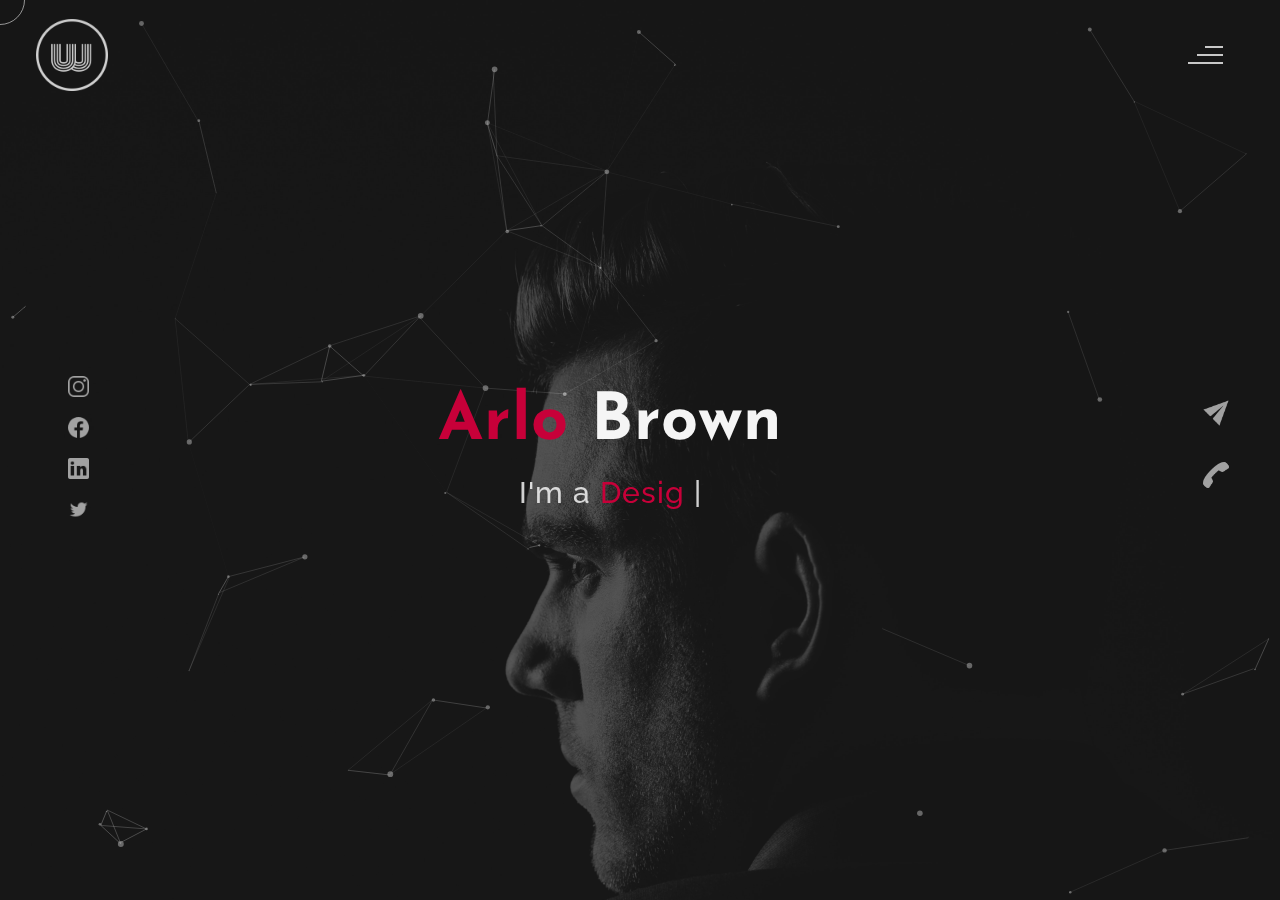
<file: theme-particle.html>
<!DOCTYPE html>
<html lang="en">
<head>
    <meta charset="UTF-8">
    <meta name="viewport" content="width=device-width, initial-scale=1.0">
    <meta name="description" content="Willy Wonkas - Personal Portfolio Website Template" />
	<meta name="keywords" content="blog, business card, creative, creative portfolio, cv theme, online resume, personal, portfolio, professional cv, responsive portfolio, resume, resume theme, vcard" />
	<meta name="author" content="willy wonka" />
    <title>Willy Wonkas - Personal Portfolio Website Template</title>
  <!--favicon-img--> 
   <link rel="icon" type="image/png" href="images/favicon.png">
   <!--favicon-img-->
   <!--main css file should not be removed -->
    <link rel="stylesheet" href="css/index.css">
    <!--main css file-->
    <script src="https://cdnjs.cloudflare.com/ajax/libs/gsap/3.2.6/gsap.min.js"></script>
</head>
<body>
    <!--contains all the div-->
    <div id="all">
    <!--mouse  follower-->
        <div class="cursor"></div>
    <!--mouse  follower-->
    <!--loader-->
        <div id="loader">
            <span class="color">Arlo</span>Brown 
        </div>
    <!--loader-end-->
    <!--link-screen-->
        <div id="breaker">
        </div>
        <div id="breaker-two">
        </div>
    <!--link-screen-->
        <!--Main-Section-->
        <!--Navigator-fullscreen-->
        <div id="navigation-content">
            <div class="logo">
                <img src="images/willy wonka logo.png" alt="logo">
            </div>
            <div class="navigation-close">
                <span class="close-first"></span>
                <span class="close-second"></span>
            </div>
            <div class="navigation-links">
                <a href="#" data-text="HOME" id="home-link" >HOME</a>
                <a href="#" data-text="ABOUT" id="about-link" >ABOUT</a>
                <a href="#" data-text="BLOG" id="blog-link" >BLOG</a>
                <a href="#" data-text="PORTFOLIO" id="portfolio-link" >PORTFOLIO</a>
                <a href="#" data-text="CONTACT" id="contact-link" >CONTACT</a>
            </div>
        </div>
        <!--Navigator-Fullscreen END-->
          <!--Home Page-->
        <!--Menubar-->
        <div id="navigation-bar">
            <img src="images/willy wonka logo.png" alt="logo">
            <div class="menubar">
                <span class="first-span"></span>
                <span class="second-span"></span>
                <span class="third-span"></span>
            </div>
        </div>
        <!--Menubar End-->
          <!--Header-->
        <div id="header">
            <div id="particles"></div>
              <!--Social Media Links-->
            <div class="social-media-links">
               <a href="#"><img src="images/instagram logo.png" class="social-media" alt="instagram-logo"></a><!--Your instagram homepage link inser in place of "#"-->
                <a href="#"><img src="images/facebook logo.png" class="social-media" alt="facebook-logo"></a>
                <a href="#"><img src="images/linkedin logo.png" class="social-media" alt="linkedin-logo"></a>
                <a href="#"><img src="images/twitter logo.png" class="social-media" alt="twitter-logo"></a>

            </div>
            <!--Social Media Links end-->
            <div class="header-content">
                <div class="header-content-box">
                <div class="firstline"><span class="color">Arlo </span>Brown</div>
                <div class="secondline">
                I'm a
            <span class="txt-rotate color" data-period="1200"data-rotate='[ " Designer.", " Blogger.", " Freelancer." ]'></span>
            <span class="slash">|</span>
        </div>
                    <div class="contact">
                <a href="Mailto:#"><img src="images/mail.png" alt="email-pic" class="contactpic"></a><!--Your email Id write in place of "#"-->
                <a href="Tel:#"><img src="images/call.png" alt="phone-pic" class="contactpic"></a><!--Your telephone number Id write in place of "#"-->
                    </div>    
            </div>
            </div>
            <!--header image-->
            <div class="header-image">
            <img src="images/man.jpg" alt="logo">
            </div>
            <!--header image end-->
        </div>
           <!--Header End-->
        <!--HomePage End-->
        <!--Main-Section End-->
        <!--about-->
        <div id="about">
            <div class="color-changer">
            <div class="color-panel">
                <img src="images/gear.png" alt="">
            </div>
            <div class="color-selector">
                <div class="heading">Custom Colors</div>
                <div class="colors">
                    <ul >
                    <li>
                        <a href="#0" class="color-red " title="color-red"></a>
                    </li>
                    <li>
                        <a href="#0" class="color-purple" title="color-purple"></a>
                    </li>
                    <li>
                        <a href="#0" class="color-malt" title="color-malt"></a>
                    </li>
                    <li>
                        <a href="#0" class="color-green" title="color-green"></a>
                    </li>
                    <li>
                        <a href="#0" class="color-blue" title="color-blue"></a>
                    </li>
                    <li>
                        <a href="#0" class="color-orange" title="color-orange"></a>
                    </li>
                    </ul>
                </div>
            </div>
            </div>
            <!--about content-->
            <div id="about-content">
                <div class="about-header">
                    About <span class="color">Me</span>
                    <span class ="header-caption">Get to Know <span class="color"> me.</span></span>
                </div>
                <div class="about-main">
            <div class="about-first-paragraph wow">
            <!--about description-->
               <span class="about-first-line">
                    I'm creative 
                    <span class="color">web developer</span>
                     based in New York , USA </span>
                     <br>
               <span class="about-second-line"> With 20 years of experience as a professional Web developer, I have acquired the skills and knowledge necessary to make your project a success. I enjoy every step while working.</span>
               <div class="cv">
                <a href="#"><button>Download <span class="colors">CV</span></button></a>
            </div>
            </div>
            <!--about picture-->
            <div class="about-img">
                <img src="images/about.jpg" alt="Your Image">
            </div>
            </div>
    
            </div>
            <!--services start-->
            <div id="services">
                <div class="color-changer">
                    <div class="color-panel">
                        <img src="images/gear.png" alt="">
                    </div>
                    <div class="color-selector">
                        <div class="heading">Custom Colors</div>
                        <div class="colors">
                            <ul >
                            <li>
                                <a href="#0" class="color-red " title="color-red"></a>
                            </li>
                            <li>
                                <a href="#0" class="color-purple" title="color-purple"></a>
                            </li>
                            <li>
                                <a href="#0" class="color-malt" title="color-malt"></a>
                            </li>
                            <li>
                                <a href="#0" class="color-green" title="color-green"></a>
                            </li>
                            <li>
                                <a href="#0" class="color-blue" title="color-blue"></a>
                            </li>
                            <li>
                                <a href="#0" class="color-orange" title="color-orange"></a>
                            </li>
                            </ul>
                        </div>
                    </div>
                    </div>
            <!--services header-->
                    <div class="services-heading wow">
                        <span class="color">My</span> Services
                    </div>
            <!--services header end-->
            <!--services content-->
                    <div class="services-content">
                           <div class="service-one service wow">
                               <div class="service-img">
                               <img src="images/coding.png" alt="service-one">
                               </div>
                               <div class="service-description">
                                <h2>Web Designing</h2>
                                <p>Lorem ipsum dolor sit amet consectetur adipisicing elit. Quod quibusdam possimus</p>
                               </div>
                           </div>
                           <div class="service-two service wow">
                               <div class="service-img">
                               <img src="images/instagram.png" alt="service-two">
                               </div>
                               <div class="service-description">
                                <h2>Social Media</h2>
                                <p>Lorem ipsum dolor sit amet consectetur adipisicing elit. Quod quibusdam possimus</p>
                               </div>
                           </div>
                           <div class="service-three service wow">
                            <div class="service-img">
                               <img src="images/bulb.png" alt="service-three">
                            </div>
                            <div class="service-description">
                                <h2>Creative Design</h2>
                                <p>Lorem ipsum dolor sit amet consectetur adipisicing elit. Quod quibusdam possimus</p>
                            </div>
                        </div>
                    </div>
            </div>
            <!--services content end-->
            <!--services end-->
            <div id="skills">
                <div class="skills-header">
                     My <span class="color"> Skills</span>
                </div>
                <div class="skills-content " style="text-align: center;">
                    <div class="skill-html skill">
                        <div class="skill-text">
                    <div class="html">
                        HTML/CSS
                    </div>
                        </div>
                    <div class="html-prog wow prog">
                 <div class="html-progress wow">95%</div>
                    </div>
                    </div>
                    <div class="skill-html skill">
                        <div class="skill-text">
                    <div class="html">
                      Javascript
                    </div>
                        </div>
                    <div class="html-prog wow prog">
                 <div class="js-progress wow">90%</div>
                    </div>
                    </div>
                    <div class="skill-html skill">
                        <div class="skill-text">
                    <div class="html">
                        Adobe Ps
                    </div>
                        </div>
                    <div class="html-prog wow prog">
                 <div class="adobe-progress wow">83%</div>
                    </div>
                    </div>
                    <div class="skill-html skill">
                        <div class="skill-text">
                    <div class="html">
                        PHP
                    </div>
                        </div>
                    <div class="html-prog wow prog">
                 <div class="php-progress wow">87%</div>
                    </div>
                    </div>
                    <div class="skill-html skill">
                        <div class="skill-text">
                    <div class="html">
                        JQuery
                    </div>
                        </div>
                    <div class="html-prog wow prog">
                 <div class="jquery-progress wow">94%</div>
                    </div>
                    </div>
                    <div class="skill-html skill">
                        <div class="skill-text">
                    <div class="html">
                        SEO
                    </div>
                        </div>
                    <div class="html-prog wow prog">
                 <div class="seo-progress wow">84%</div>
                    </div>
                    </div>
                </div>
            </div>
    <!--copyright-section You Can Remove After Downloading-->
            <div class="footer">
             <div class="footer-text">
                 <img src="./images/copyright.png" alt="copyright-img" class="images" height="14px"> Willy Wonkas
             </div>
            </div>
    <!--copyright-section-->
        </div>
        <!--about end-->
        <!--portfolio-->
        <div id="portfolio">
            <div class="color-changer">
                <div class="color-panel">
                    <img src="images/gear.png" alt="">
                </div>
                <div class="color-selector">
                    <div class="heading">Custom Colors</div>
                    <div class="colors">
                        <ul >
                        <li>
                            <a href="#0" class="color-red " title="color-red"></a>
                        </li>
                        <li>
                            <a href="#0" class="color-purple" title="color-purple"></a>
                        </li>
                        <li>
                            <a href="#0" class="color-malt" title="color-malt"></a>
                        </li>
                        <li>
                            <a href="#0" class="color-green" title="color-green"></a>
                        </li>
                        <li>
                            <a href="#0" class="color-blue" title="color-blue"></a>
                        </li>
                        <li>
                            <a href="#0" class="color-orange" title="color-orange"></a>
                        </li>
                        </ul>
                    </div>
                </div>
                </div>
            <div class="portfolio-header"> <span class="color"> My </span> Portfolio
            <span class ="header-caption"> Some Of My <span class="color"> Works</span></span></div>
             <div id="portfolio-content">
                 <div class="portfolio portfolio-first">
                     <div class="portfolio-image">
                        <img src="images/portfolio-first.jpg" alt="portfolio-first">
                     </div>
                     <div class="portfolio-text">
                         <h2>App Idea</h2>
                         <p>Lorem, ipsum dolor sit amet consectetur adipisicing elit. Ad ut optio repellat cupiditate 
                             expedita eius dignissimos. Id cumque placeat minima ad laudantium suscipit voluptatem ducimus</p>
                         <div class="button"><a href="#"><button><span class="index"> View Project<i class="gg-arrow-right"></i></span></button></a></div>
                     </div>
                 </div>
                 <div class="portfolio portfolio-second">
                    <div class="portfolio-image">
                        <img src="images/portfolio-second.jpg" alt="portfolio-second">
                    </div>
                    <div class="portfolio-text">
                        <h2>Web Designing</h2>
                        <p>Lorem ipsum dolor sit, amet consectetur adipisicing elit. Id cumque placeat minima ad laudantium suscipit
                             voluptatem ducimus. Id cumque placeat minima ad laudantium suscipit voluptatem ducimus</p>
                        <div class="button"><a href="#"><button><span class="index"> View Project<i class="gg-arrow-right"></i></span></button></a></div>
                    </div>
                </div>
             
                <div class="portfolio portfolio-third">
                    <div class="portfolio-image">
                        <img src="images/portfolio-third.jpg" alt="portfolio-third">
                    </div>
                    <div class="portfolio-text">
                        <h2>UI Designing</h2>
                        <p>Lorem, ipsum dolor sit amet consectetur adipisicing elit. Ad ut optio repellat cupiditate expedita eius dignissimos
                            .. Id cumque placeat minima ad laudantium suscipit voluptatem ducimus</p>
                        <div class="button"><a href="#"><button><span class="index"> View Project<i class="gg-arrow-right"></i></span></button></a></div>
                    </div>
                </div>
                <div class="portfolio portfolio-fourth">
                    <div class=" portfolio-image">
                        <img src="images/portfolio-fourth.jpg" alt="portfolio-fourth">
                    </div>
                    <div class="portfolio-text">
                        <h2>Wow Graphics</h2>
                        <p>Lorem, ipsum dolor sit amet consectetur adipisicing elit. Ad ut optio repellat cupiditate
                             expedita eius dignissimos. Id cumque placeat minima ad laudantium suscipit voluptatem ducimus</p>
                        <div class="button"><a href="#"><button><span class="index"> View Project<i class="gg-arrow-right"></i></span></button></a></div>
                    </div>
                </div>
                 </div>
                    <!--copyright-section You Can Remove After Downloading-->
            <div class="footer">
                <div class="footer-text">
                    <img src="./images/copyright.png" alt="copyright-img" class="images" height="14px"> Willy Wonkas
                </div>
               </div>
       <!--copyright-section-->
             </div>
        <!--portfolio end-->
        <!--blog-->
        <div id="blog">
            <div class="color-changer">
                <div class="color-panel">
                    <img src="images/gear.png" alt="">
                </div>
                <div class="color-selector">
                    <div class="heading">Custom Colors</div>
                    <div class="colors">
                        <ul >
                        <li>
                            <a href="#0" class="color-red " title="color-red"></a>
                        </li>
                        <li>
                            <a href="#0" class="color-purple" title="color-purple"></a>
                        </li>
                        <li>
                            <a href="#0" class="color-malt" title="color-malt"></a>
                        </li>
                        <li>
                            <a href="#0" class="color-green" title="color-green"></a>
                        </li>
                        <li>
                            <a href="#0" class="color-blue" title="color-blue"></a>
                        </li>
                        <li>
                            <a href="#0" class="color-orange" title="color-orange"></a>
                        </li>
                        </ul>
                    </div>
                </div>
                </div>
        <div class="blog-header"> Blogs</span>
            <span class ="header-caption"> My Latest <span class="color"> blog posts.</span></span></div>
            <div class="blog-content">
                 <div class="blogs">
                     <a href="#">
                     <div class="img">
                        <img src="images/post-one.jpg" alt="blog-one">
                        <div class="blog-date">8 May,20</div>
                     </div>
                     <div class="blog-text">
                         <h3>Harleys In Hawaai</h3>
                         <p>Lorem ipsum dolor sit amet consectetur adipisicing elit. Possimus alias dolore recusandae illum, corrupti quo 
                             veniam saepe aliquid! Quis voluptates ratione consequuntur vel, perferendis cum provident? Magnam fugiat voluptas
                              libero.</p>
                     </div></a>
                 </div>      
                 <div class="blogs">
                    <a href="#">
                    <div class="img">
                        <img src="images/post-two.jpg" alt="blog-two">
                        <div class="blog-date">16 Jan,20</div>
                    </div>
                    <div class="blog-text">
                        <h3>Key To Be Productive</h3>
                        <p>Lorem ipsum dolor, sit amet consectetur adipisicing elit. Incidunt maiores, 
                            recusandae cupiditate ducimus a non tempora, architecto obcaecati eaque ipsum assumenda harum dolorum iusto tenetur
                             eius eligendi dolor magnam sit!</p>
                    </div></a>
                </div>      
                <div class="blogs">
                    <a href="#">
                    <div class="img">
                        <img src="images/post-three.jpg" alt="blog-three">
                        <div class="blog-date">30 Nov,19</div>
                    </div>
                    <div class="blog-text">
                        <h3>Caffeine Addict</h3>
                        <p>Lorem ipsum, dolor sit amet consectetur adipisicing elit. Nemo nostrum impedit 
                            ipsam perspiciatis ratione sapiente quasi optio reprehenderit, labore consequuntur suscipit cum quas.
                             Officiis dolorem asperiores, ut necessitatibus quas doloremque?</p>
                    </div></a>
                </div>
                <div class="blogs">
                    <a href="#">
                    <div class="img">
                        <img src="images/post-four.jpg" alt="blog-four">
                        <div class="blog-date">6 Jul,19</div>
                    </div>
                    <div class="blog-text">
                        <h3>Web Development</h3>
                        <p>Lorem ipsum dolor sit amet consectetur adipisicing elit. Dolorem, veniam ratione quam vitae,
                             quibusdam explicabo rem debitis velit ipsa repellat, impedit nulla fuga? Amet corporis praesentium quae.
                              Sed, quibusdam necessitatibus.</p>
                    </div></a>
                </div>  
                <div class="blogs">
                    <a href="#">
                    <div class="img">
                        <img src="images/post-five.jpg" alt="blog-five">
                        <div class="blog-date">1 Jun,19</div>
                    </div>
                    <div class="blog-text">
                        <h3>Work From Home</h3>
                        <p>Lorem ipsum dolor sit amet consectetur adipisicing elit. Fuga sunt eum necessitatibus rem 
                            dignissimos nulla mollitia cumque, provident officiis non vitae? Animi aut doloremque illum, soluta hic minus 
                            sint explicabo..</p>
                    </div></a>
                </div>  
                <div class="blogs">
                    <a href="#">
                    <div class="img">
                        <img src="images/post-six.jpg" alt="blog-six">
                        <div class="blog-date">28 Feb,19</div>
                    </div>
                    <div class="blog-text">
                        <h3>Business Trip</h3>
                        <p>Lorem ipsum dolor sit amet consectetur adipisicing elit. Explicabo tempora dolorum fuga ratione, unde, 
                            ex quaerat iste numquam nemo nihil nobis rem sint quia recusandae dignissimos quos ut rerum nam.</p>
                    </div></a>
                </div>        
            </div>
               <!--copyright-section You Can Remove After Downloading-->
               <div class="footer">
                <div class="footer-text">
                    <img src="./images/copyright.png" alt="copyright-img" class="images" height="14px"> Willy Wonkas
                </div>
               </div>
       <!--copyright-section-->
        </div>
        <!--blog end-->
        <!--contact-->
     <div id="contact">
        <div class="color-changer">
            <div class="color-panel">
                <img src="images/gear.png" alt="">
            </div>
            <div class="color-selector">
                <div class="heading">Custom Colors</div>
                <div class="colors">
                    <ul >
                    <li>
                        <a href="#0" class="color-red " title="color-red"></a>
                    </li>
                    <li>
                        <a href="#0" class="color-purple" title="color-purple"></a>
                    </li>
                    <li>
                        <a href="#0" class="color-malt" title="color-malt"></a>
                    </li>
                    <li>
                        <a href="#0" class="color-green" title="color-green"></a>
                    </li>
                    <li>
                        <a href="#0" class="color-blue" title="color-blue"></a>
                    </li>
                    <li>
                        <a href="#0" class="color-orange" title="color-orange"></a>
                    </li>
                    </ul>
                </div>
            </div>
            </div>
         <div class="contact-header">Contact <span class="color"> Me</span>
        <div class="contact-header-caption"> <span class="color"> Get</span> In Touch.</div></div>
        <div class="contact-content">
            <!--Contact form-->
             <div class="contact-form">
                 <div class="form-header">
                     Message Me
                 </div>
                 <form id="myForm" action="#">
                    <div class="input-line">
                        <input  id="name" type="text" placeholder="Name" class="input-name">
                        <input id="email" type="email" placeholder="Email"  class="input-name">
                    </div>
                    <input type="text" id="subject" placeholder="subject" class="input-subject">
                    <textarea id ="body" class="input-textarea" placeholder="message"></textarea>
                    <button type="button" id ="submit" value="send">Submit</button>
                 </form>
               
             </div>
            <!--Contact form-->
            <!--Contact information-->
             <div class="contact-info">
                <div class="contact-info-header">
                    Contact Info
                </div>
                <div class="contact-info-content">
                <div class="contect-info-content-line">
                    <img src="./images/icon-name.png" class="icon" alt="name-icon">
                    <div class="contact-info-icon-text">
                        <h6>Name</h6>
                        <p>Arlo Brown</p>
                  </div>
                </div>
                <div class="contect-info-content-line">
                  <img src="./images/icon-location.png" class="icon" alt="location-icon">
                  <div class="contact-info-icon-text">
                      <h6>Location</h6>
                      <p>New York, USA</p>
                </div>
              </div>
              <div class="contect-info-content-line">
                  <img src="./images/icon-phone.png" class="icon" alt="phone-icon">
                  <div class="contact-info-icon-text">
                      <h6>Call</h6>
                      <p>+9865376531</p>
                </div>
              </div>
              
              <div class="contect-info-content-line">
                  <img src="./images/icon-email.png" class="icon" alt="email-icon">
                  <div class="contact-info-icon-text">
                      <h6>Email</h6>
                      <p>Info@example.com</p>
                </div>
              </div>
                </div>
            <!--Contact information end-->
           </div>
        </div>
                    <!--copyright-section You Can Remove After Downloading-->
                    <div class="footer">
                        <div class="footer-text">
                            <img src="./images/copyright.png" alt="copyright-img" class="images" height="14px"> Willy Wonkas
                        </div>
                       </div>
               <!--copyright-section-->
     </div>
        <!--contact end-->
    </div>
    <!--all the divisions-->
    <script src="js/jquery.min.js"></script>
    <script src="js/particles.js"></script>
    <script src="js/particles.min.js"></script>
    <script src="js/index.js"></script>
    <!--particles script-->
    <script>
  particlesJS("particles", {"particles":{"number":{"value":40,"density":{"enable":true,"value_area":800}},"color":{"value":"#ffffff"},"shape":{"type":"circle","stroke":{"width":0,"color":"#000000"},"polygon":{"nb_sides":5},"image":{"src":"img/github.svg","width":100,"height":100}},"opacity":{"value":0.5,"random":false,"anim":{"enable":false,"speed":1,"opacity_min":0.1,"sync":false}},"size":{"value":3,"random":true,"anim":{"enable":false,"speed":40,"size_min":0.1,"sync":false}},"line_linked":{"enable":true,"distance":150,"color":"#ffffff","opacity":0.4,"width":1},"move":{"enable":true,"speed":6,"direction":"none","random":false,"straight":false,"out_mode":"out","bounce":false,"attract":{"enable":false,"rotateX":600,"rotateY":1200}}},"interactivity":{"detect_on":"canvas","events":{"onhover":{"enable":true,"mode":"repulse"},"onclick":{"enable":true,"mode":"push"},"resize":true},"modes":{"grab":{"distance":400,"line_linked":{"opacity":1}},"bubble":{"distance":400,"size":40,"duration":2,"opacity":8,"speed":3},"repulse":{"distance":200,"duration":0.4},"push":{"particles_nb":4},"remove":{"particles_nb":2}}},"retina_detect":true});
    </script>

</body>
</html>
</file>
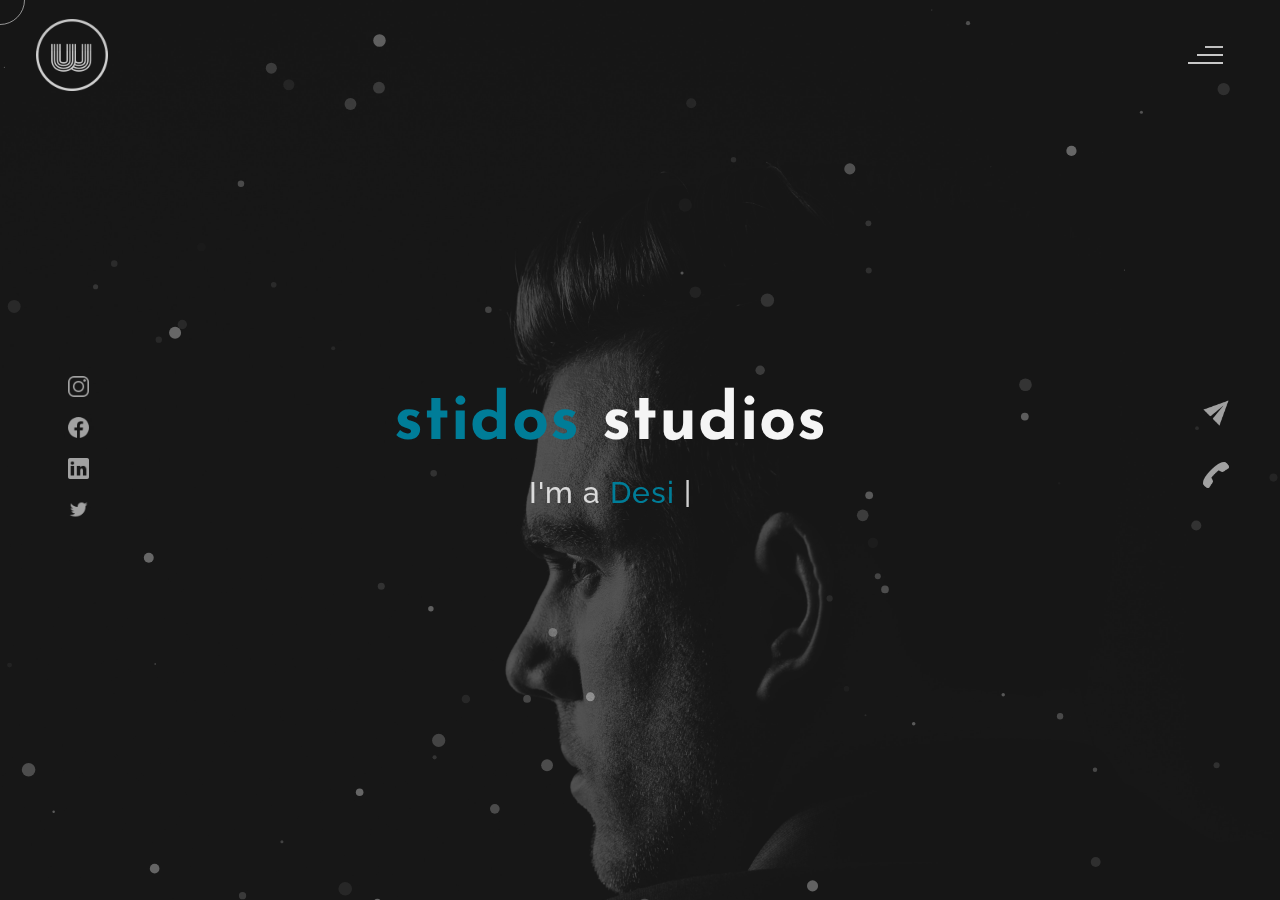
<file: themes/theme-snow.html>
<!DOCTYPE html>
<html lang="en">
<head>
    <meta charset="UTF-8">
    <meta name="viewport" content="width=device-width, initial-scale=1.0">
    <meta name="description" content="Willy Wonkas - Personal Portfolio Website Template" />
	<meta name="keywords" content="blog, business card, creative, creative portfolio, cv theme, online resume, personal, portfolio, professional cv, responsive portfolio, resume, resume theme, vcard" />
	<meta name="author" content="NaxTechmakers" />
    <title>Stidos Studios</title>
  <!--favicon-img--> 
   <link rel="icon" type="image/png" href="images/favicon.png">
   <!--favicon-img-->
   <!--main css file should not be removed -->
    <link rel="stylesheet" href="css/index.css">
    <!--main css file-->
    <!--color css-->
    <link rel="stylesheet" href="css/color-blue.css">
    <!--color css-->
    <script src="https://cdnjs.cloudflare.com/ajax/libs/gsap/3.2.6/gsap.min.js"></script>
</head>
<body>
    <!--contains all the div-->
    <div id="all">
    <!--mouse  follower-->
        <div class="cursor"></div>
    <!--mouse  follower-->
    <!--loader-->
        <div id="loader">
            <span class="color">stidos</span>studios 
        </div>
    <!--loader-end-->
    <!--link-screen-->
        <div id="breaker">
        </div>
        <div id="breaker-two">
        </div>
    <!--link-screen-->
        <!--Main-Section-->
        <!--Navigator-fullscreen-->
        <div id="navigation-content">
            <div class="logo">
                <img src="images/willy wonka logo.png" alt="logo">
            </div>
            <div class="navigation-close">
                <span class="close-first"></span>
                <span class="close-second"></span>
            </div>
            <div class="navigation-links">
                <a href="#" data-text="HOME" id="home-link" >HOME</a>
                <a href="#" data-text="ABOUT" id="about-link" >ABOUT</a>
                <a href="#" data-text="BLOG" id="blog-link" >BLOG</a>
                <a href="#" data-text="PORTFOLIO" id="portfolio-link" >PORTFOLIO</a>
                <a href="#" data-text="CONTACT" id="contact-link" >CONTACT</a>
            </div>
        </div>
        <!--Navigator-Fullscreen END-->
          <!--Home Page-->
        <!--Menubar-->
        <div id="navigation-bar">
            <img src="images/willy wonka logo.png" alt="logo">
            <div class="menubar">
                <span class="first-span"></span>
                <span class="second-span"></span>
                <span class="third-span"></span>
            </div>
        </div>
        <!--Menubar End-->
          <!--Header-->
        <div id="header">
            <div id="particles"></div>
              <!--Social Media Links-->
            <div class="social-media-links">
               <a href="#"><img src="images/instagram logo.png" class="social-media" alt="instagram-logo"></a><!--Your instagram homepage link inser in place of "#"-->
                <a href="#"><img src="images/facebook logo.png" class="social-media" alt="facebook-logo"></a>
                <a href="#"><img src="images/linkedin logo.png" class="social-media" alt="linkedin-logo"></a>
                <a href="#"><img src="images/twitter logo.png" class="social-media" alt="twitter-logo"></a>

            </div>
            <!--Social Media Links end-->
            <div class="header-content">
                <div class="header-content-box">
                <div class="firstline"><span class="color">stidos </span>studios</div>
                <div class="secondline">
                I'm a
            <span class="txt-rotate color" data-period="1200"data-rotate='[ " Designer.", " Blogger.", " Freelancer." ]'></span>
            <span class="slash">|</span>
        </div>
                    <div class="contact">
                <a href="Mailto:#"><img src="images/mail.png" alt="email-pic" class="contactpic"></a><!--Your email Id write in place of "#"-->
                <a href="Tel:#"><img src="images/call.png" alt="phone-pic" class="contactpic"></a><!--Your telephone number Id write in place of "#"-->
                    </div>    
            </div>
            </div>
            <!--header image-->
            <div class="header-image">
            <img src="images/man.jpg" alt="logo">
            </div>
            <!--header image end-->
        </div>
           <!--Header End-->
        <!--HomePage End-->
        <!--Main-Section End-->
        <!--about-->
        <div id="about">
            <div class="color-changer">
            <div class="color-panel">
                <img src="images/gear.png" alt="">
            </div>
            <div class="color-selector">
                <div class="heading">Custom Colors</div>
                <div class="colors">
                    <ul >
                    <li>
                        <a href="#0" class="color-red " title="color-red"></a>
                    </li>
                    <li>
                        <a href="#0" class="color-purple" title="color-purple"></a>
                    </li>
                    <li>
                        <a href="#0" class="color-malt" title="color-malt"></a>
                    </li>
                    <li>
                        <a href="#0" class="color-green" title="color-green"></a>
                    </li>
                    <li>
                        <a href="#0" class="color-blue" title="color-blue"></a>
                    </li>
                    <li>
                        <a href="#0" class="color-orange" title="color-orange"></a>
                    </li>
                    </ul>
                </div>
            </div>
            </div>
            <!--about content-->
            <div id="about-content">
                <div class="about-header">
                    About <span class="color">Me</span>
                    <span class ="header-caption">Get to Know <span class="color"> me.</span></span>
                </div>
                <div class="about-main">
            <div class="about-first-paragraph wow">
            <!--about description-->
               <span class="about-first-line">
                    I'm creative 
                    <span class="color">web developer</span>
                     based in New York , USA </span>
                     <br>
               <span class="about-second-line"> With 20 years of experience as a professional Web developer, I have acquired the skills and knowledge necessary to make your project a success. I enjoy every step while working.</span>
               <div class="cv">
                <a href="#"><button>Download <span class="colors">CV</span></button></a>
            </div>
            </div>
            <!--about picture-->
            <div class="about-img">
                <img src="images/about.jpg" alt="Your Image">
            </div>
            </div>
    
            </div>
            <!--services start-->
            <div id="services">
                <div class="color-changer">
                    <div class="color-panel">
                        <img src="images/gear.png" alt="">
                    </div>
                    <div class="color-selector">
                        <div class="heading">Custom Colors</div>
                        <div class="colors">
                            <ul >
                            <li>
                                <a href="#0" class="color-red " title="color-red"></a>
                            </li>
                            <li>
                                <a href="#0" class="color-purple" title="color-purple"></a>
                            </li>
                            <li>
                                <a href="#0" class="color-malt" title="color-malt"></a>
                            </li>
                            <li>
                                <a href="#0" class="color-green" title="color-green"></a>
                            </li>
                            <li>
                                <a href="#0" class="color-blue" title="color-blue"></a>
                            </li>
                            <li>
                                <a href="#0" class="color-orange" title="color-orange"></a>
                            </li>
                            </ul>
                        </div>
                    </div>
                    </div>
            <!--services header-->
                    <div class="services-heading wow">
                        <span class="color">My</span> Services
                    </div>
            <!--services header end-->
            <!--services content-->
                    <div class="services-content">
                           <div class="service-one service wow">
                               <div class="service-img">
                               <img src="images/coding.png" alt="service-one">
                               </div>
                               <div class="service-description">
                                <h2>Web Designing</h2>
                                <p>Lorem ipsum dolor sit amet consectetur adipisicing elit. Quod quibusdam possimus</p>
                               </div>
                           </div>
                           <div class="service-two service wow">
                               <div class="service-img">
                               <img src="images/instagram.png" alt="service-two">
                               </div>
                               <div class="service-description">
                                <h2>Social Media</h2>
                                <p>Lorem ipsum dolor sit amet consectetur adipisicing elit. Quod quibusdam possimus</p>
                               </div>
                           </div>
                           <div class="service-three service wow">
                            <div class="service-img">
                               <img src="images/bulb.png" alt="service-three">
                            </div>
                            <div class="service-description">
                                <h2>Creative Design</h2>
                                <p>Lorem ipsum dolor sit amet consectetur adipisicing elit. Quod quibusdam possimus</p>
                            </div>
                        </div>
                    </div>
            </div>
            <!--services content end-->
            <!--services end-->
            <div id="skills">
                <div class="skills-header">
                     My <span class="color"> Skills</span>
                </div>
                <div class="skills-content " style="text-align: center;">
                    <div class="skill-html skill">
                        <div class="skill-text">
                    <div class="html">
                        HTML/CSS
                    </div>
                        </div>
                    <div class="html-prog wow prog">
                 <div class="html-progress wow">95%</div>
                    </div>
                    </div>
                    <div class="skill-html skill">
                        <div class="skill-text">
                    <div class="html">
                      Javascript
                    </div>
                        </div>
                    <div class="html-prog wow prog">
                 <div class="js-progress wow">90%</div>
                    </div>
                    </div>
                    <div class="skill-html skill">
                        <div class="skill-text">
                    <div class="html">
                        Adobe Ps
                    </div>
                        </div>
                    <div class="html-prog wow prog">
                 <div class="adobe-progress wow">83%</div>
                    </div>
                    </div>
                    <div class="skill-html skill">
                        <div class="skill-text">
                    <div class="html">
                        PHP
                    </div>
                        </div>
                    <div class="html-prog wow prog">
                 <div class="php-progress wow">87%</div>
                    </div>
                    </div>
                    <div class="skill-html skill">
                        <div class="skill-text">
                    <div class="html">
                        JQuery
                    </div>
                        </div>
                    <div class="html-prog wow prog">
                 <div class="jquery-progress wow">94%</div>
                    </div>
                    </div>
                    <div class="skill-html skill">
                        <div class="skill-text">
                    <div class="html">
                        SEO
                    </div>
                        </div>
                    <div class="html-prog wow prog">
                 <div class="seo-progress wow">84%</div>
                    </div>
                    </div>
                </div>
            </div>
    <!--copyright-section You Can Remove After Downloading-->
            <div class="footer">
             <div class="footer-text">
                 <img src="./images/copyright.png" alt="copyright-img" class="images" height="14px"> Willy Wonkas
             </div>
            </div>
    <!--copyright-section-->
        </div>
        <!--about end-->
        <!--portfolio-->
        <div id="portfolio">
            <div class="color-changer">
                <div class="color-panel">
                    <img src="images/gear.png" alt="">
                </div>
                <div class="color-selector">
                    <div class="heading">Custom Colors</div>
                    <div class="colors">
                        <ul >
                        <li>
                            <a href="#0" class="color-red " title="color-red"></a>
                        </li>
                        <li>
                            <a href="#0" class="color-purple" title="color-purple"></a>
                        </li>
                        <li>
                            <a href="#0" class="color-malt" title="color-malt"></a>
                        </li>
                        <li>
                            <a href="#0" class="color-green" title="color-green"></a>
                        </li>
                        <li>
                            <a href="#0" class="color-blue" title="color-blue"></a>
                        </li>
                        <li>
                            <a href="#0" class="color-orange" title="color-orange"></a>
                        </li>
                        </ul>
                    </div>
                </div>
                </div>
            <div class="portfolio-header"> <span class="color"> My </span> Portfolio
            <span class ="header-caption"> Some Of My <span class="color"> Works</span></span></div>
             <div id="portfolio-content">
                 <div class="portfolio portfolio-first">
                     <div class="portfolio-image">
                        <img src="images/portfolio-first.jpg" alt="portfolio-first">
                     </div>
                     <div class="portfolio-text">
                         <h2>App Idea</h2>
                         <p>Lorem, ipsum dolor sit amet consectetur adipisicing elit. Ad ut optio repellat cupiditate 
                             expedita eius dignissimos. Id cumque placeat minima ad laudantium suscipit voluptatem ducimus</p>
                         <div class="button"><a href="#"><button><span class="index"> View Project<i class="gg-arrow-right"></i></span></button></a></div>
                     </div>
                 </div>
                 <div class="portfolio portfolio-second">
                    <div class="portfolio-image">
                        <img src="images/portfolio-second.jpg" alt="portfolio-second">
                    </div>
                    <div class="portfolio-text">
                        <h2>Web Designing</h2>
                        <p>Lorem ipsum dolor sit, amet consectetur adipisicing elit. Id cumque placeat minima ad laudantium suscipit
                             voluptatem ducimus. Id cumque placeat minima ad laudantium suscipit voluptatem ducimus</p>
                        <div class="button"><a href="#"><button><span class="index"> View Project<i class="gg-arrow-right"></i></span></button></a></div>
                    </div>
                </div>
             
                <div class="portfolio portfolio-third">
                    <div class="portfolio-image">
                        <img src="images/portfolio-third.jpg" alt="portfolio-third">
                    </div>
                    <div class="portfolio-text">
                        <h2>UI Designing</h2>
                        <p>Lorem, ipsum dolor sit amet consectetur adipisicing elit. Ad ut optio repellat cupiditate expedita eius dignissimos
                            .. Id cumque placeat minima ad laudantium suscipit voluptatem ducimus</p>
                        <div class="button"><a href="#"><button><span class="index"> View Project<i class="gg-arrow-right"></i></span></button></a></div>
                    </div>
                </div>
                <div class="portfolio portfolio-fourth">
                    <div class=" portfolio-image">
                        <img src="images/portfolio-fourth.jpg" alt="portfolio-fourth">
                    </div>
                    <div class="portfolio-text">
                        <h2>Wow Graphics</h2>
                        <p>Lorem, ipsum dolor sit amet consectetur adipisicing elit. Ad ut optio repellat cupiditate
                             expedita eius dignissimos. Id cumque placeat minima ad laudantium suscipit voluptatem ducimus</p>
                        <div class="button"><a href="#"><button><span class="index"> View Project<i class="gg-arrow-right"></i></span></button></a></div>
                    </div>
                </div>
                 </div>
                    <!--copyright-section You Can Remove After Downloading-->
            <div class="footer">
                <div class="footer-text">
                    <img src="./images/copyright.png" alt="copyright-img" class="images" height="14px"> Willy Wonkas
                </div>
               </div>
       <!--copyright-section-->
             </div>
        <!--portfolio end-->
        <!--blog-->
        <div id="blog">
            <div class="color-changer">
                <div class="color-panel">
                    <img src="images/gear.png" alt="">
                </div>
                <div class="color-selector">
                    <div class="heading">Custom Colors</div>
                    <div class="colors">
                        <ul >
                        <li>
                            <a href="#0" class="color-red " title="color-red"></a>
                        </li>
                        <li>
                            <a href="#0" class="color-purple" title="color-purple"></a>
                        </li>
                        <li>
                            <a href="#0" class="color-malt" title="color-malt"></a>
                        </li>
                        <li>
                            <a href="#0" class="color-green" title="color-green"></a>
                        </li>
                        <li>
                            <a href="#0" class="color-blue" title="color-blue"></a>
                        </li>
                        <li>
                            <a href="#0" class="color-orange" title="color-orange"></a>
                        </li>
                        </ul>
                    </div>
                </div>
                </div>
        <div class="blog-header"> Blogs</span>
            <span class ="header-caption"> My Latest <span class="color"> blog posts.</span></span></div>
            <div class="blog-content">
                 <div class="blogs">
                     <a href="#">
                     <div class="img">
                        <img src="images/post-one.jpg" alt="blog-one">
                        <div class="blog-date">8 May,20</div>
                     </div>
                     <div class="blog-text">
                         <h3>Harleys In Hawaai</h3>
                         <p>Lorem ipsum dolor sit amet consectetur adipisicing elit. Possimus alias dolore recusandae illum, corrupti quo 
                             veniam saepe aliquid! Quis voluptates ratione consequuntur vel, perferendis cum provident? Magnam fugiat voluptas
                              libero.</p>
                     </div></a>
                 </div>      
                 <div class="blogs">
                    <a href="#">
                    <div class="img">
                        <img src="images/post-two.jpg" alt="blog-two">
                        <div class="blog-date">16 Jan,20</div>
                    </div>
                    <div class="blog-text">
                        <h3>Key To Be Productive</h3>
                        <p>Lorem ipsum dolor, sit amet consectetur adipisicing elit. Incidunt maiores, 
                            recusandae cupiditate ducimus a non tempora, architecto obcaecati eaque ipsum assumenda harum dolorum iusto tenetur
                             eius eligendi dolor magnam sit!</p>
                    </div></a>
                </div>      
                <div class="blogs">
                    <a href="#">
                    <div class="img">
                        <img src="images/post-three.jpg" alt="blog-three">
                        <div class="blog-date">30 Nov,19</div>
                    </div>
                    <div class="blog-text">
                        <h3>Caffeine Addict</h3>
                        <p>Lorem ipsum, dolor sit amet consectetur adipisicing elit. Nemo nostrum impedit 
                            ipsam perspiciatis ratione sapiente quasi optio reprehenderit, labore consequuntur suscipit cum quas.
                             Officiis dolorem asperiores, ut necessitatibus quas doloremque?</p>
                    </div></a>
                </div>
                <div class="blogs">
                    <a href="#">
                    <div class="img">
                        <img src="images/post-four.jpg" alt="blog-four">
                        <div class="blog-date">6 Jul,19</div>
                    </div>
                    <div class="blog-text">
                        <h3>Web Development</h3>
                        <p>Lorem ipsum dolor sit amet consectetur adipisicing elit. Dolorem, veniam ratione quam vitae,
                             quibusdam explicabo rem debitis velit ipsa repellat, impedit nulla fuga? Amet corporis praesentium quae.
                              Sed, quibusdam necessitatibus.</p>
                    </div></a>
                </div>  
                <div class="blogs">
                    <a href="#">
                    <div class="img">
                        <img src="images/post-five.jpg" alt="blog-five">
                        <div class="blog-date">1 Jun,19</div>
                    </div>
                    <div class="blog-text">
                        <h3>Work From Home</h3>
                        <p>Lorem ipsum dolor sit amet consectetur adipisicing elit. Fuga sunt eum necessitatibus rem 
                            dignissimos nulla mollitia cumque, provident officiis non vitae? Animi aut doloremque illum, soluta hic minus 
                            sint explicabo..</p>
                    </div></a>
                </div>  
                <div class="blogs">
                    <a href="#">
                    <div class="img">
                        <img src="images/post-six.jpg" alt="blog-six">
                        <div class="blog-date">28 Feb,19</div>
                    </div>
                    <div class="blog-text">
                        <h3>Business Trip</h3>
                        <p>Lorem ipsum dolor sit amet consectetur adipisicing elit. Explicabo tempora dolorum fuga ratione, unde, 
                            ex quaerat iste numquam nemo nihil nobis rem sint quia recusandae dignissimos quos ut rerum nam.</p>
                    </div></a>
                </div>        
            </div>
               <!--copyright-section You Can Remove After Downloading-->
               <div class="footer">
                <div class="footer-text">
                    <img src="./images/copyright.png" alt="copyright-img" class="images" height="14px"> Willy Wonkas
                </div>
               </div>
       <!--copyright-section-->
        </div>
        <!--blog end-->
        <!--contact-->
     <div id="contact">
        <div class="color-changer">
            <div class="color-panel">
                <img src="images/gear.png" alt="">
            </div>
            <div class="color-selector">
                <div class="heading">Custom Colors</div>
                <div class="colors">
                    <ul >
                    <li>
                        <a href="#0" class="color-red " title="color-red"></a>
                    </li>
                    <li>
                        <a href="#0" class="color-purple" title="color-purple"></a>
                    </li>
                    <li>
                        <a href="#0" class="color-malt" title="color-malt"></a>
                    </li>
                    <li>
                        <a href="#0" class="color-green" title="color-green"></a>
                    </li>
                    <li>
                        <a href="#0" class="color-blue" title="color-blue"></a>
                    </li>
                    <li>
                        <a href="#0" class="color-orange" title="color-orange"></a>
                    </li>
                    </ul>
                </div>
            </div>
            </div>
         <div class="contact-header">Contact <span class="color"> Me</span>
        <div class="contact-header-caption"> <span class="color"> Get</span> In Touch.</div></div>
        <div class="contact-content">
            <!--Contact form-->
             <div class="contact-form">
                 <div class="form-header">
                     Message Me
                 </div>
                 <form id="myForm" action="#">
                    <div class="input-line">
                        <input  id="name" type="text" placeholder="Name" class="input-name">
                        <input id="email" type="email" placeholder="Email"  class="input-name">
                    </div>
                    <input type="text" id="subject" placeholder="subject" class="input-subject">
                    <textarea id ="body" class="input-textarea" placeholder="message"></textarea>
                    <button type="button" id ="submit" value="send">Submit</button>
                 </form>
               
             </div>
            <!--Contact form-->
            <!--Contact information-->
             <div class="contact-info">
                <div class="contact-info-header">
                    Contact Info
                </div>
                <div class="contact-info-content">
                <div class="contect-info-content-line">
                    <img src="./images/icon-name.png" class="icon" alt="name-icon">
                    <div class="contact-info-icon-text">
                        <h6>Name</h6>
                        <p>Arlo Brown</p>
                  </div>
                </div>
                <div class="contect-info-content-line">
                  <img src="./images/icon-location.png" class="icon" alt="location-icon">
                  <div class="contact-info-icon-text">
                      <h6>Location</h6>
                      <p>New York, USA</p>
                </div>
              </div>
              <div class="contect-info-content-line">
                  <img src="./images/icon-phone.png" class="icon" alt="phone-icon">
                  <div class="contact-info-icon-text">
                      <h6>Call</h6>
                      <p>+9865376531</p>
                </div>
              </div>
              
              <div class="contect-info-content-line">
                  <img src="./images/icon-email.png" class="icon" alt="email-icon">
                  <div class="contact-info-icon-text">
                      <h6>Email</h6>
                      <p>Info@example.com</p>
                </div>
              </div>
                </div>
            <!--Contact information end-->
           </div>
        </div>
                    <!--copyright-section You Can Remove After Downloading-->
                    <div class="footer">
                        <div class="footer-text">
                            <img src="./images/copyright.png" alt="copyright-img" class="images" height="14px"> Willy Wonkas
                        </div>
                       </div>
               <!--copyright-section-->
     </div>
        <!--contact end-->
    </div>
    <!--all the divisions-->
    <script src="js/jquery.min.js"></script>
    <script src="js/particles.js"></script>
    <script src="js/particles.min.js"></script>
    <script src="js/index.js"></script>
    <!--particles script-->
<script>
    particlesJS("particles", {"particles":{"number":{"value":60,"density":{"enable":true,"value_area":800}},"color":{"value":"#fff"},"shape":{"type":"circle","stroke":{"width":0,"color":"#000000"},"polygon":{"nb_sides":5},"image":{"src":"img/github.svg","width":100,"height":100}},"opacity":{"value":0.5,"random":true,"anim":{"enable":false,"speed":1,"opacity_min":0.1,"sync":false}},"size":{"value":7,"random":true,"anim":{"enable":false,"speed":40,"size_min":0.1,"sync":false}},"line_linked":{"enable":false,"distance":500,"color":"#ffffff","opacity":0.4,"width":2},"move":{"enable":true,"speed":3,"direction":"bottom","random":false,"straight":false,"out_mode":"out","bounce":false,"attract":{"enable":false,"rotateX":600,"rotateY":1200}}},"interactivity":{"detect_on":"canvas","events":{"onhover":{"enable":true,"mode":"bubble"},"onclick":{"enable":true,"mode":"repulse"},"resize":true},"modes":{"grab":{"distance":400,"line_linked":{"opacity":0.5}},"bubble":{"distance":400,"size":4,"duration":0.3,"opacity":1,"speed":3},"repulse":{"distance":200,"duration":0.4},"push":{"particles_nb":4},"remove":{"particles_nb":2}}},"retina_detect":true});
</script>

</body>
</html>
</file>
<file: themes/css/color-blue.css>
/*-----------------
* [Master Stylesheet]
*
* Theme    : WillyWonka
* Version  : 1.0
* Author   : sujal
* 
------------------*/
::-webkit-scrollbar {
    width: 4px;
    color: #007d98;
}

::-webkit-scrollbar-thumb {
    background: #007d98;
    border-radius: 4px;
    width: 4px;
}

#breaker {
    background-color: #007d98;
}

.color {
    color: #007d98;
}

#about-content a {
    color: #007d98;
}

.cv a button {
    background: #007d98;
}

.service-img img {
    background: #007d98;
    box-shadow: 0px 0px 0px 0px #007d98;
}

.service:hover .service-img img {
    box-shadow: 0px 0px 0px 400px #007d98;
}

.html-progress {
    background: #007d98;
}

.js-progress {
    background: #007d98;
}

.adobe-progress {
    background: #007d98;
}

.php-progress {
    background: #007d98;
}

.jquery-progress {
    background: #007d98;
}

.seo-progress {
    background: #007d98;
}

.portfolio-text h2 {
    color: #007d98;
}

.portfolio-text button {
    color: #007d98;
    border: 1.5px solid #007d98;
}

.portfolio-text button::before {
    background: #007d98;
}

.portfolio-image img::before {
    background: #007d98;
}

.blog-date {
    background: #007d98;
}

form button {
    background: #007d98;
}

@media all and (max-width: 550px) and (min-width: 5px) {
    .service:hover .service-img img {
        box-shadow: 0px 0px 0px 0px #c70039;
    }
}
</file>
